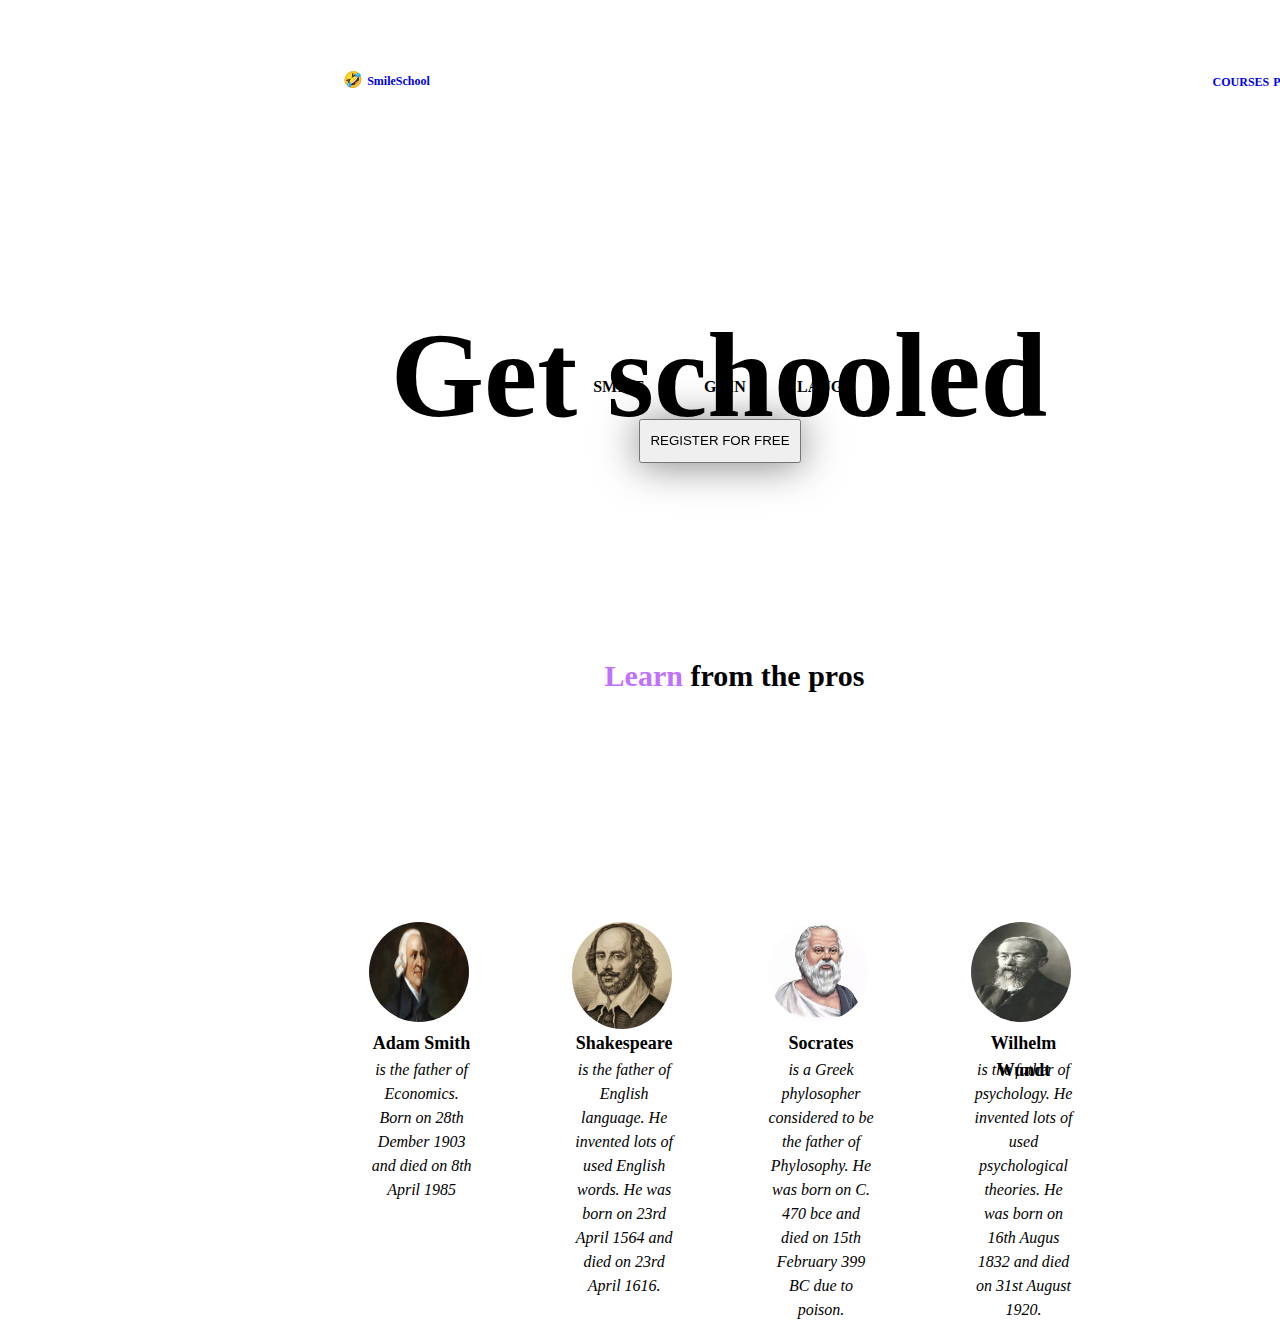
<file: css_advanced/index.html>
<!DOCTYPE html>
<html lan="en-US">
    <head>
        <meta charset="utf-8">
        <link rel="stylesheet" href="styles.css">
        <meta name="viewport" content="width=device-width" />
        <link rel="stylesheet" href="https://cdnjs.cloudflare.com/ajax/libs/font-awesome/4.7.0/css/font-awesome.min.css">
        <title>School Web</title>
    </head>
    <body>
    <header>
            <div class="smileschool">
                <span>&#129315;</span>
                <a href="Sugira Vincent.png">SmileSchool</a>
            </div>
            
            <div class="manu">
                <a href="#courses">COURSES</a>
                <a href="#prices">PRICES</a>
                <a href="login">LOGIN</a>
            </div>
            
    </header> 

    <main>
        <section>
            <div class="slogan">
                <h1>Get schooled</h1>
                <p id="smile">SMILE</p>
                <p id="grin">GRIN</p> 
                <p id="laugh">LAUGH</p>
                <button type="button">REGISTER FOR FREE</button>
            </div>

            <div>
                
                <h2 id="prh"><strong>Learn</strong> from the pros</h2>
                
                <div class="pros">
                    <div class="pro_1">
                        <img src="Adam smith.jpeg" alt="Father of Economics Adam Smith">
                        <h3>Adam Smith</h3> 
                        <p>is the father of Economics. Born on 28th Dember 1903 and died on 8th April 1985</p>
                    </div>
                    <div class="pro_2">
                        <img src="shakespeare.jpg" alt="Shakespeare, father of English">
                        <h3>Shakespeare</h3>
                        <p>is the father of English language. He invented lots of used English words. He was born on 23rd April 1564 and died on 23rd April 1616. </p>
                    </div>
                    
                    <div class="pro_3">
                        <img src="socrates-retrato-artistico.webp" alt="Socrates, father of Phylosophy">
                        <h3>Socrates</h3>
                        <p>is a Greek phylosopher considered to be the father of Phylosophy. He was born on C. 470 bce and died on 15th February 399 BC due to poison. </p>
                    </div>
                
                    <div class="pro_4">
                        <img src="Wilhelm-Wundt.jpg" alt="Wilhem Wundt, father of psychology">
                        <h3>Wilhelm Wundt</h3>
                        <p>is the father of psychology. He invented lots of used psychological theories. He was born on 16th Augus 1832 and died on 31st August 1920. </p>
                    </div>
                </div>
            </div>
        </section>
<!--
    <section>
            <div>
                <img src="Sugira Vincent.png">
            </div>

            <div>
                <blockquote>This ia a Rwandan author and writer and he is a friend of Beline.</blockquote>
                <p>Sugira Vincent</p>
                <p>Poet and Writer</p>
            </div>

        </section>

        <section class="videos">
        <h1>Most popular tutorials</h1>  
        <div class="container">
            <div>
                <img src="Meghan Markle.jpg">
                <h2>Meghan Markle</h2>
                <p> An American actor and British Princess for Prince Harry</p>

                <div>
                    <img src="Sugira Vincent.png">
                    <h3>Sugira Vincent</h3>
                </div>
                <div>
                    <span class="fa fa-star checked"></span>
                    <span class="fa fa-star checked"></span>
                    <span class="fa fa-star checked"></span>
                    <span class="fa fa-star checked"></span>
                    <span class="fa fa-star"></span>
                    <p>8 min</p> 
                </div>
                </div>

                <div>
                    <img src="Kylie Jenner.jpeg">
                    <h2>Kylie Jenner</h2>
                    <p> An American fashion model and Tv personality</p>
                    <div>
                        <img src="Sugira Vincent.png" alt="author">
                        <h3>Sugira Vincent</h3>
                    </div>
                    <div>
                        <span class="fa fa-star checked"></span>
                        <span class="fa fa-star checked"></span>
                        <span class="fa fa-star checked"></span>
                        <span class="fa fa-star checked"></span>
                        <span class="fa fa-star"></span>
                        <p>8 min</p> 
                    </div>
                </div>

                <div>
                    <img src="chris jenner.jpg">
                    <h2>Crhis Jenner</h2>
                    <p> An American fashion model, mother of Kardashians and Tv personality</p>

                    <div>
                        <img src="Sugira Vincent.png" alt="author">
                        <h3>Sugira Vincent</h3>
                    </div>
                    <div>
                        <span class="fa fa-star checked"></span>
                        <span class="fa fa-star checked"></span>
                        <span class="fa fa-star checked"></span>
                        <span class="fa fa-star checked"></span>
                        <span class="fa fa-star"></span>
                        <p>8 min</p> 
                    </div>   
                </div>

                <div>
                    <img src="kim kardashian.jpg">
                    <h2>Kim Kardashian</h2>
                    <p> An American fashion model and Tv personality</p>

                    <div>
                        <img src="Sugira Vincent.png" alt="author">
                        <h3>Sugira Vincent</h3>
                    </div>

                    <div>
                        <span class="fa fa-star checked"></span>
                        <span class="fa fa-star checked"></span>
                        <span class="fa fa-star checked"></span>
                        <span class="fa fa-star checked"></span>
                        <span class="fa fa-star"></span>
                        <p>8 min</p>
                    </div>
                </div>
            </div>
        </div>
        </section>

        <section>
            <h1>Free membership</h1>
            <div>
                <div>
                    <img src="Viola Davis.webp" alt="Member">
                    <h2>Viola Davis</h2>
                    <p>The Woman King Actress. The first black to win Emmy Awards.</p>
                </div>

                <div>
                    <img src="Dwayne Johnson.jpg" alt="Member">
                    <h2>Dwayne Johnson</h2>
                    <p>An American prominent actor.</p>
                </div>

                <div>
                    <img src="Kevin Hart.jpg" alt="Member">
                    <h2>Kevin Hart</h2>
                    <p>A Black American prominent actor.</p>
                </div>

                <div>
                    <img src="Tom Cruise.webp" alt="Member">
                    <h2>Tom Cruise</h2>
                    <p>A  American prominent actor.</p>
                </div>

                <button type="button">REGISTER FOR FREE</button>

            </div>
        </section>

        <section>
            <h1>F.A.Q</h1>
            <div>
                <div>
                    <div>
                        <h2>How does this work?</h2>
                        <p>Register for free and get new materials for artists.</p>
                    </div>

                    <div>
                        <h2>How does this work?</h2>
                        <p>Register for free and get new materials for artists.</p>
                    </div>
                    </div>

                    <div>
                        <div>
                            <h2>Who should I reach to?</h2>
                            <p>Find Vincent</p>
                        </div>

                        <div>
                            <h2>Who should I reach to?</h2>
                            <p>Find Vincent</p>
                        </div>
                    </div>
                </div>
        
        </section>
    </main>

    <footer>
        <div>
            <div>
                <img src="Sugira Vincent.png" alt="log">
                <div>
                    <a><img href="Sugira Vincent.png"><span>&#129315;</span>SmileSchool</a>

                </div>
            </div>
            <p><span>&#169;</span>SmileSchoo 2020</p>
        </div>
    </footer>
    </body>
</html>
-->
</file>
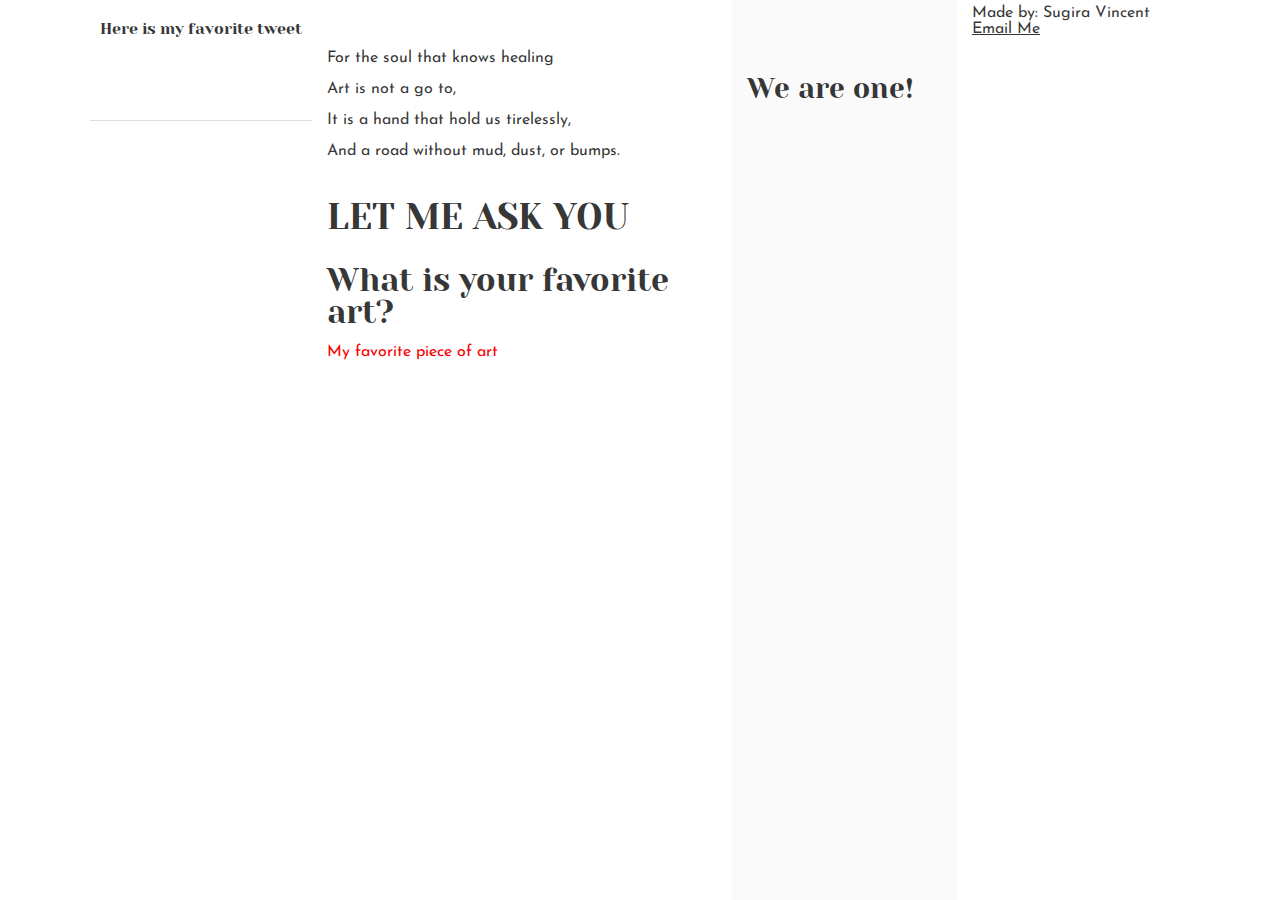
<file: css_basic/index.html>
<!DOCTYPE html>
<html lang="en-US">
<head>
    <link href="base.css" rel="stylesheet">
    <link href="styles.css" rel="stylesheet">
    <meta charset="utf-8"/>
    <title>POETHERAPY</title>
</head>
<body class="works_on_smartphone">
    <header>
        <ul>
            <li><a href="tweets.html" style="text-decoration: none;">Here is my favorite tweet</a></li>
        </ul>
    </header>

    <main>
    <article>
    
            <p>For the soul that knows healing</p>
            <p>Art is not a go to,</p>
            <p>It is a hand that hold us tirelessly,</p>
            <p>And a road without mud, dust, or bumps.</p>
            <h1>LET ME ASK YOU</h1>
            <h2>What is your favorite art?</h2>
            <p>
                <a href="https://www.instagram.com/p/CiVt4UJLMEx/?igshid=YzA2ZDJiZGQ=" style="text-decoration: none;">My favorite piece of art</a>
            </p>
    </article>


    <aside>
        <h3>We are one!</h3>
    </aside>

</main>

    <footer>
        <p>Made by: Sugira Vincent<br>
            <a href="mailto:v.sugira@alustudent.com?subject=Poetry%20Inquiry&body=How%20To%20write">Email Me</a>
      </footer>

</body>
</html>
</file>
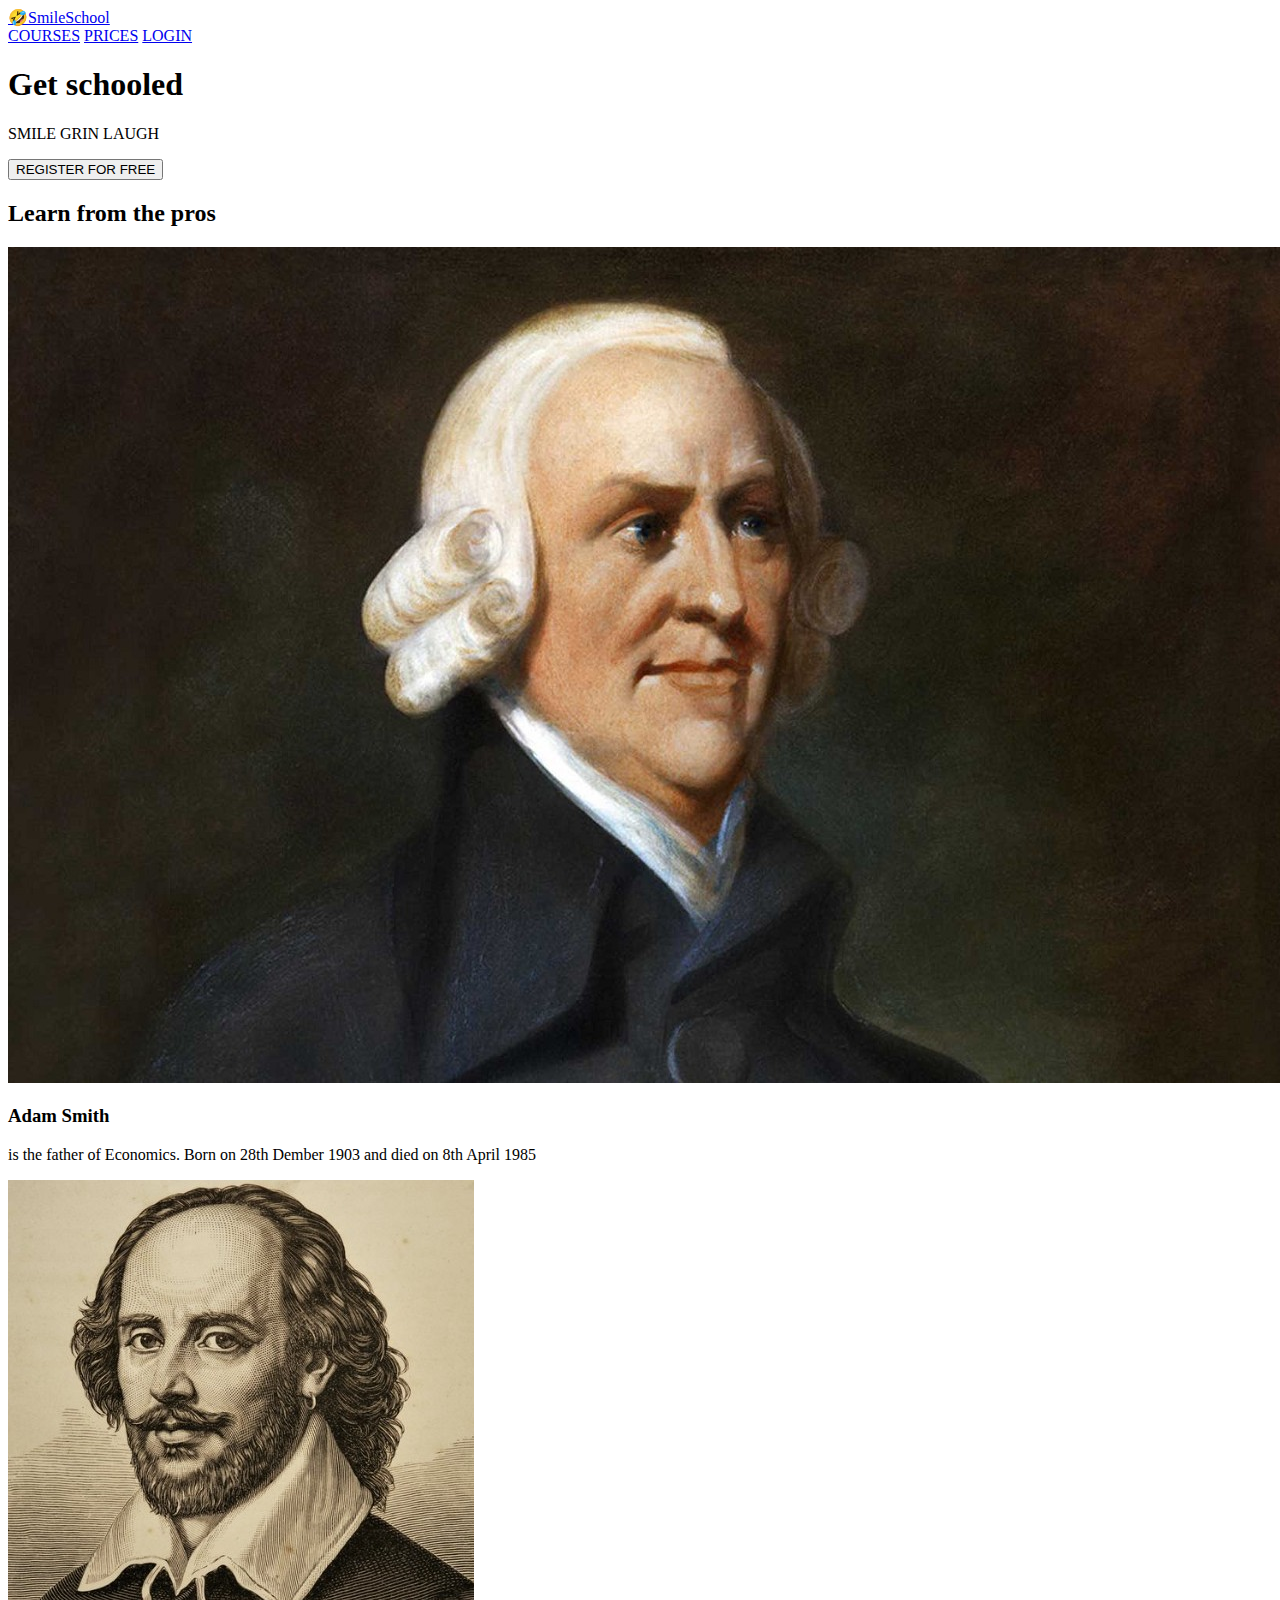
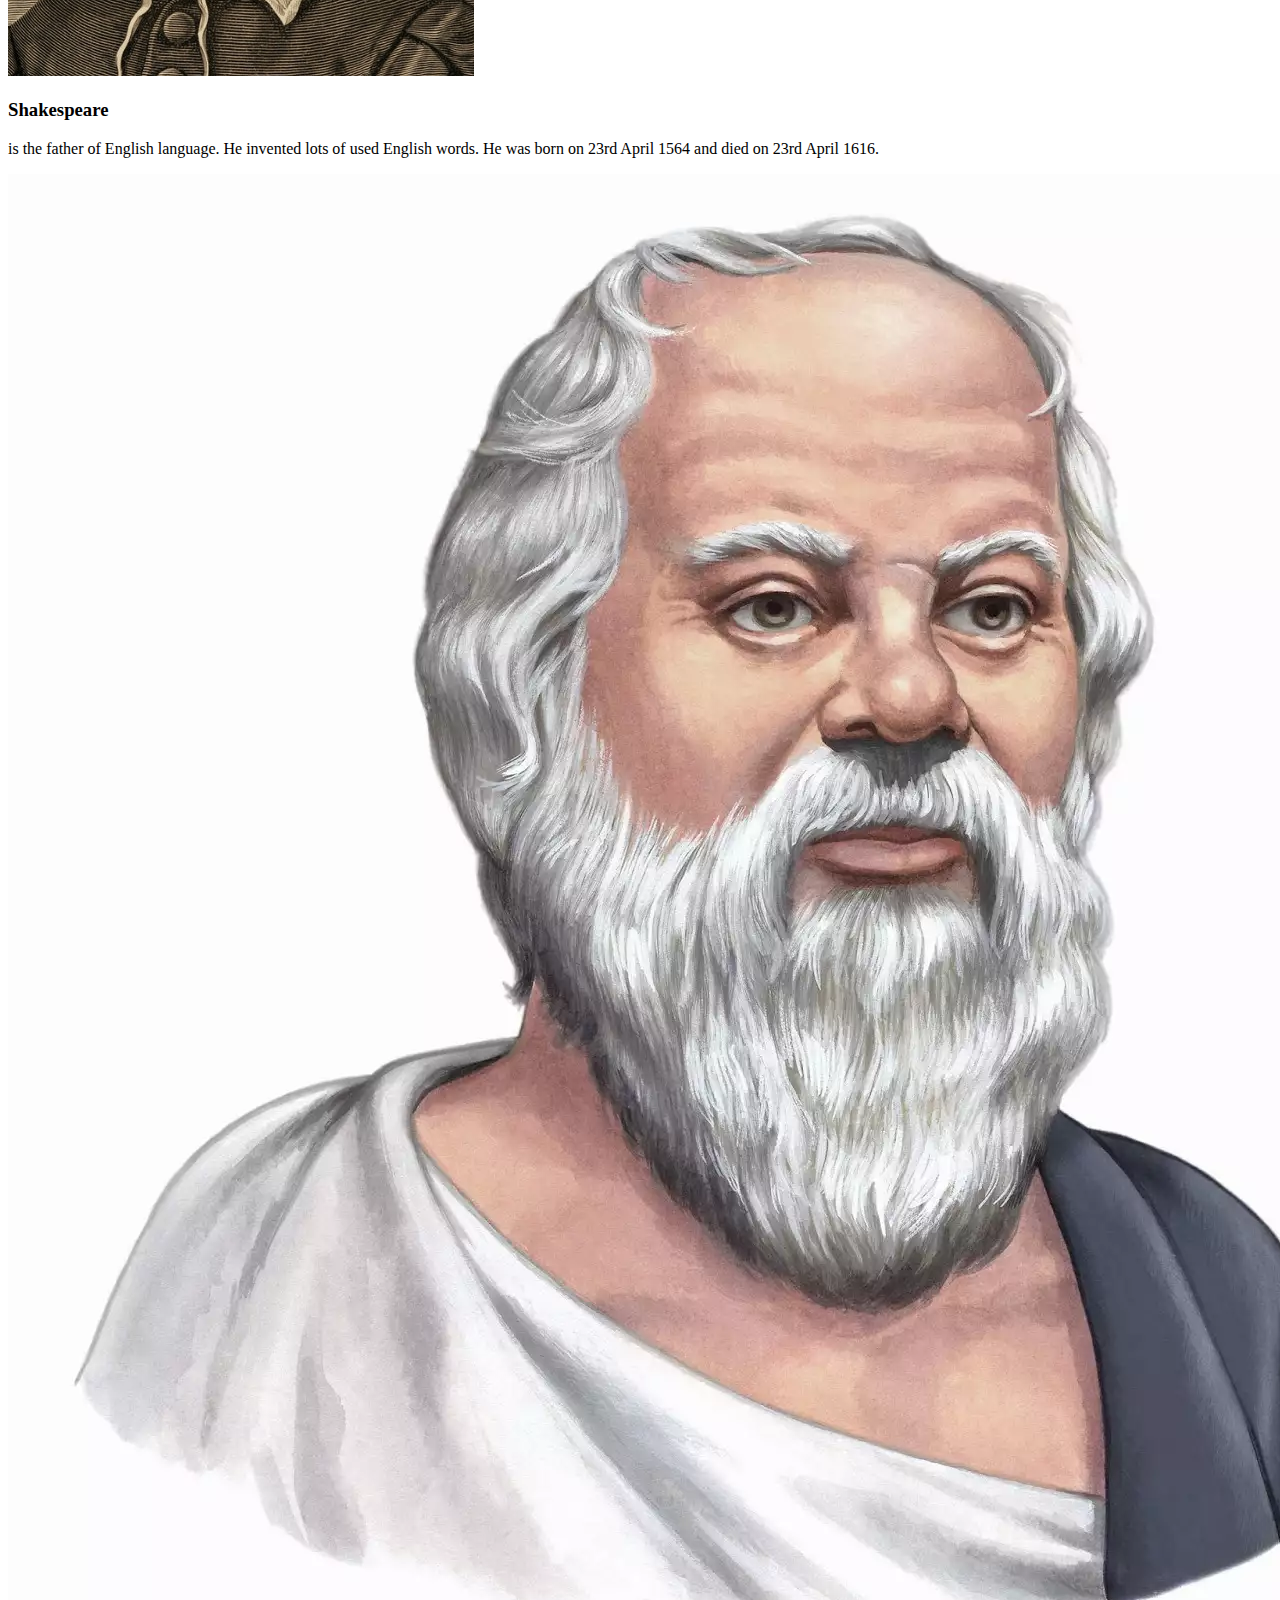
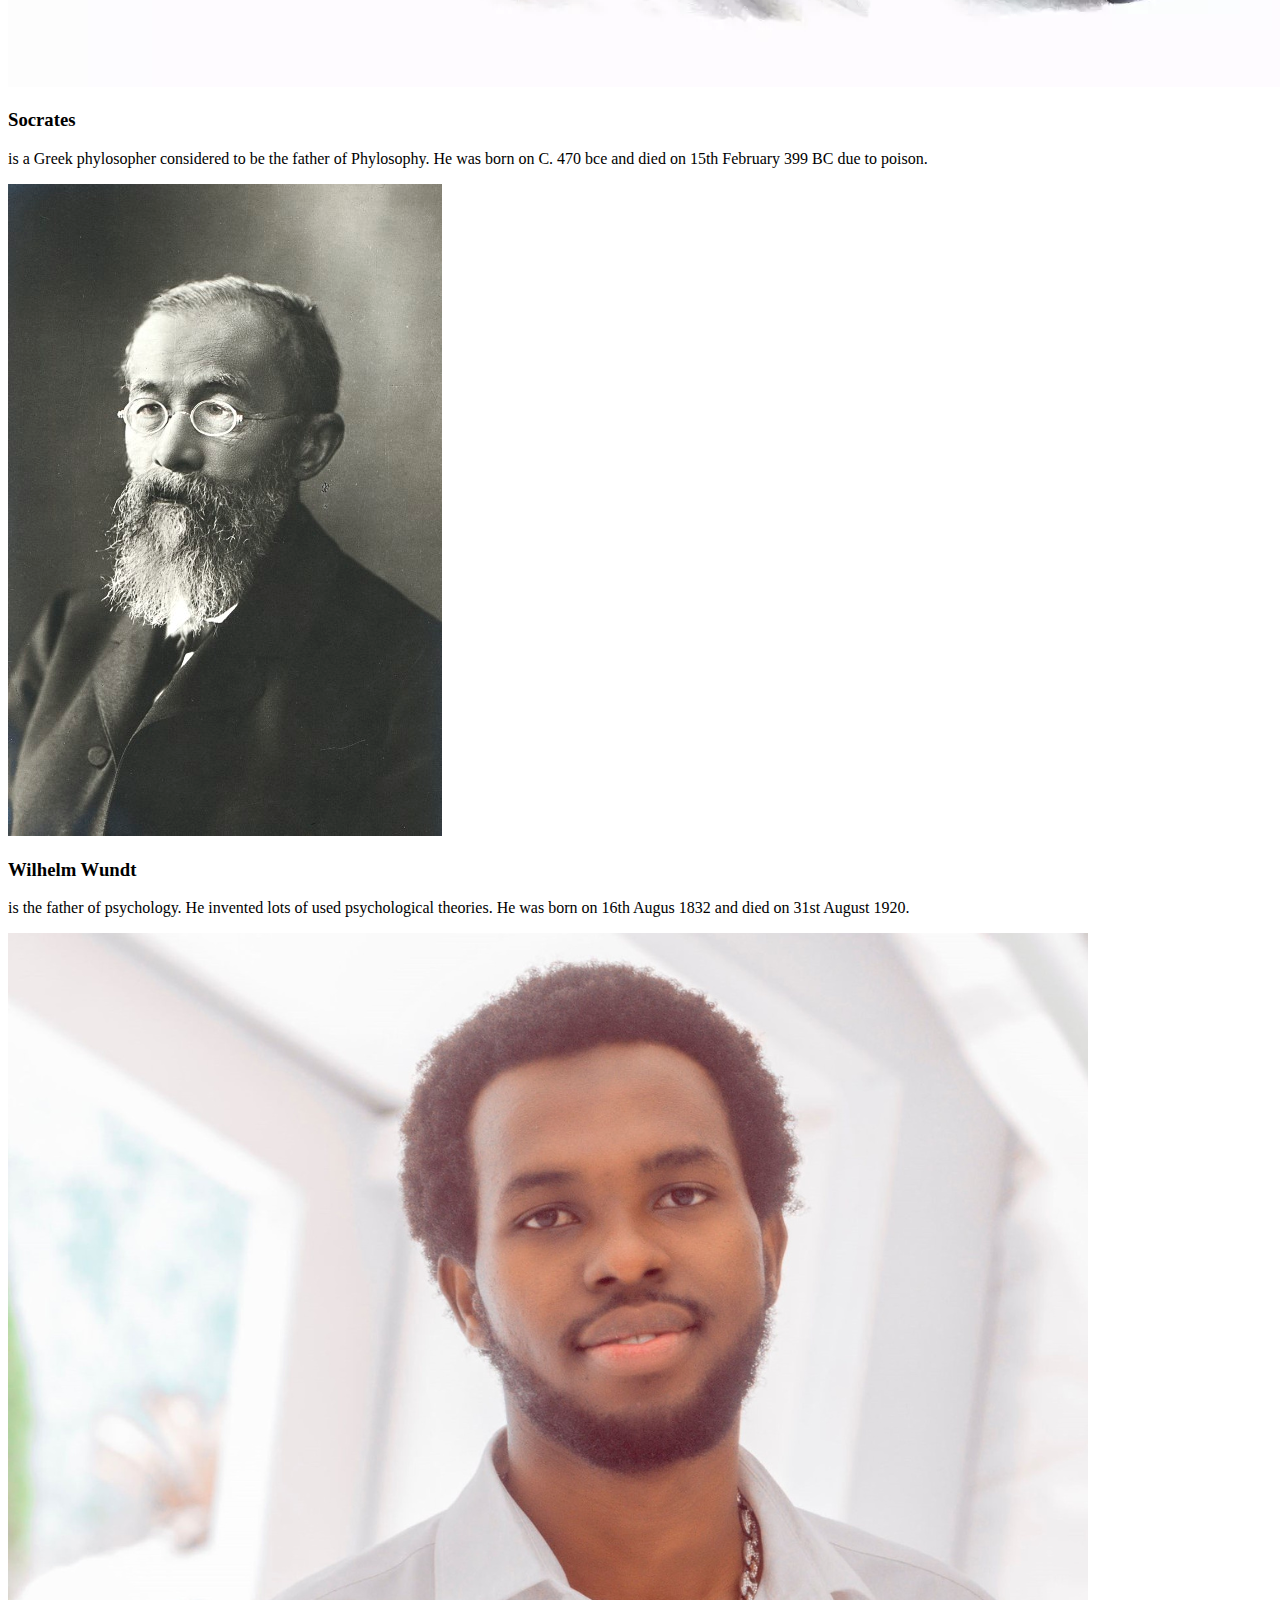
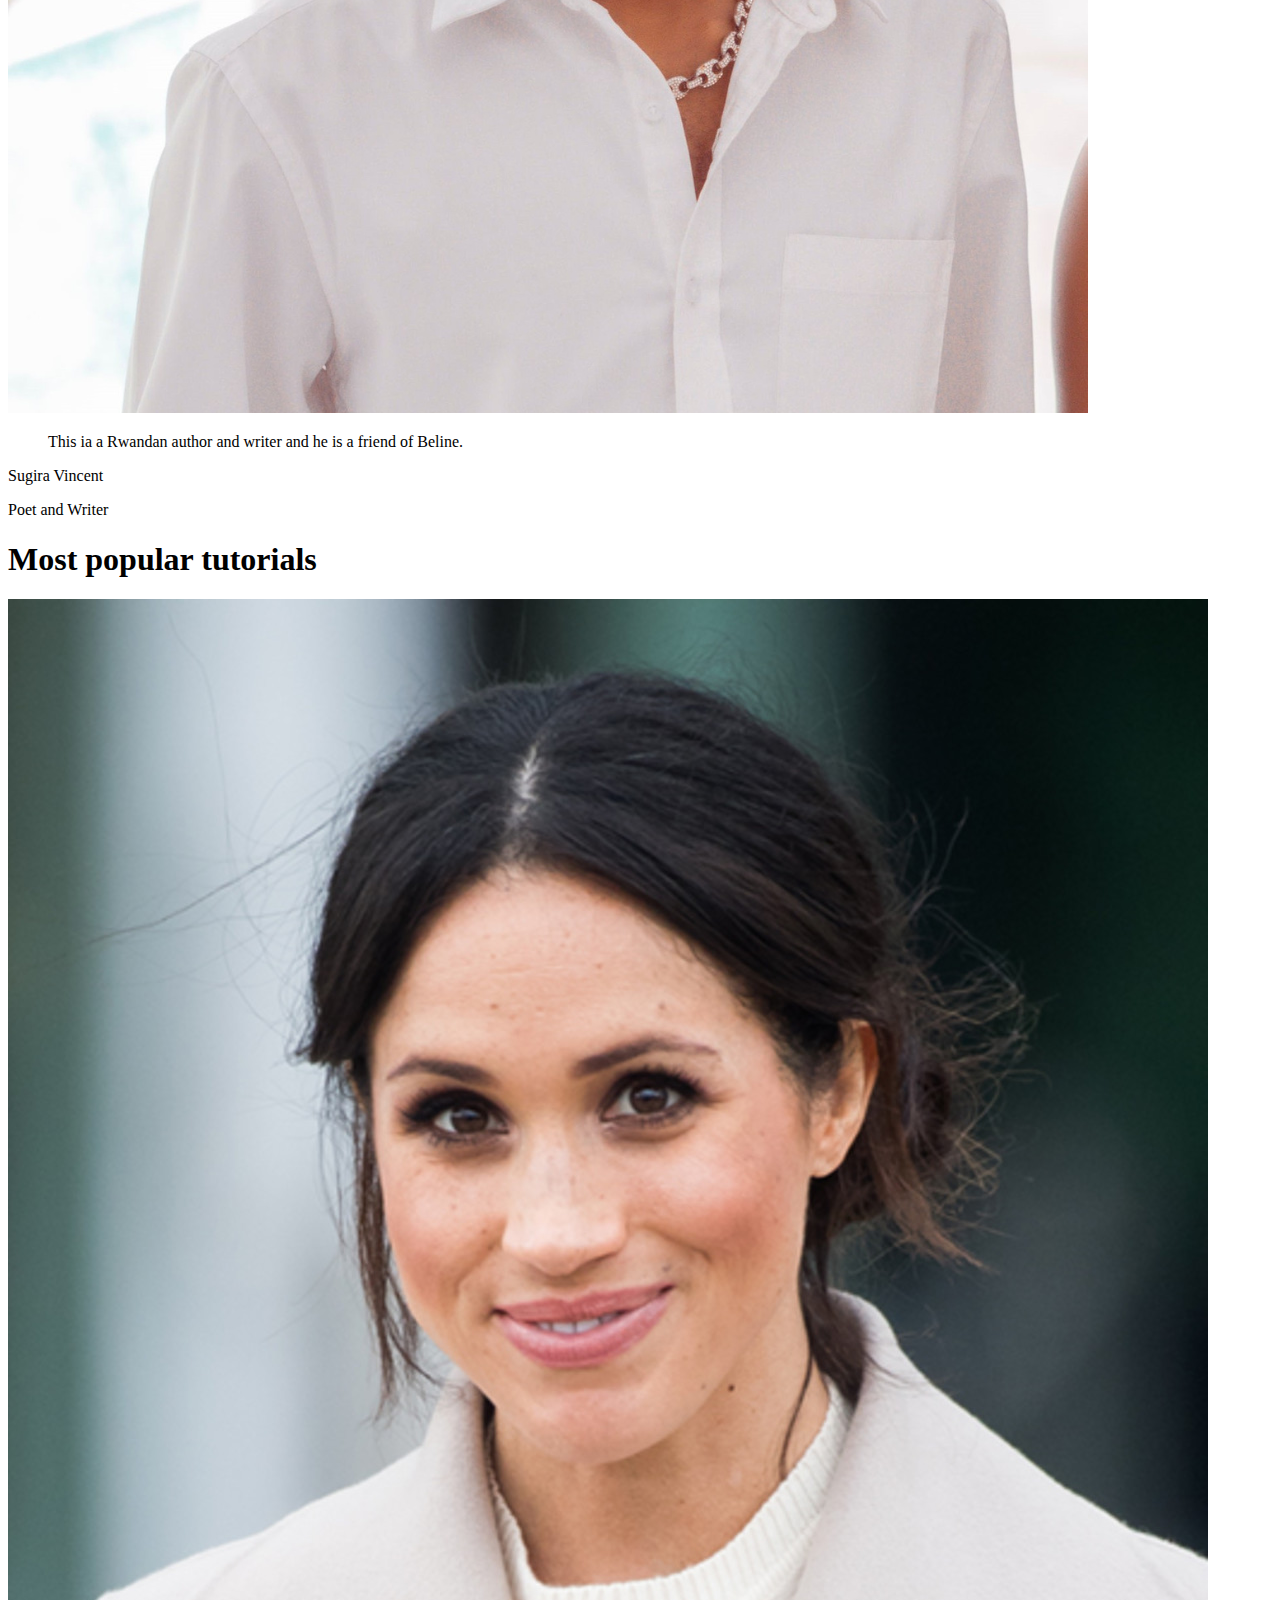
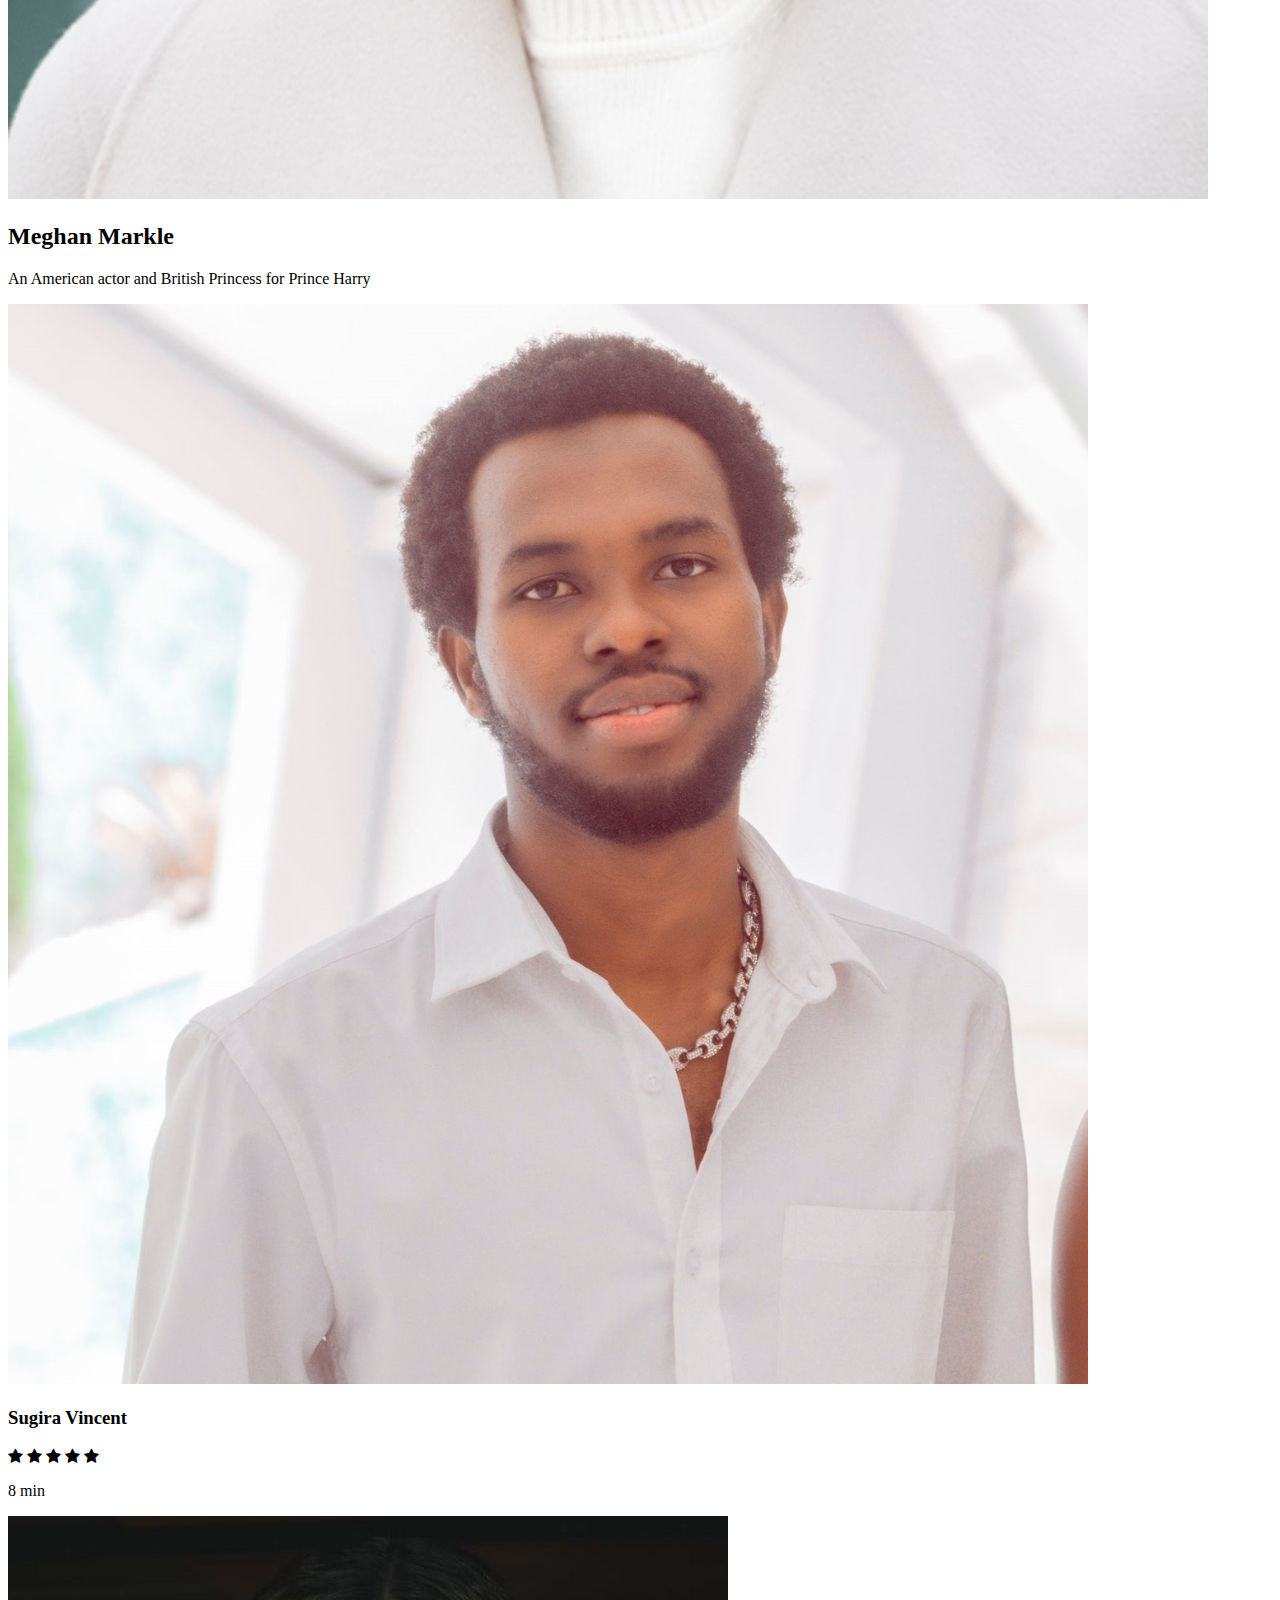
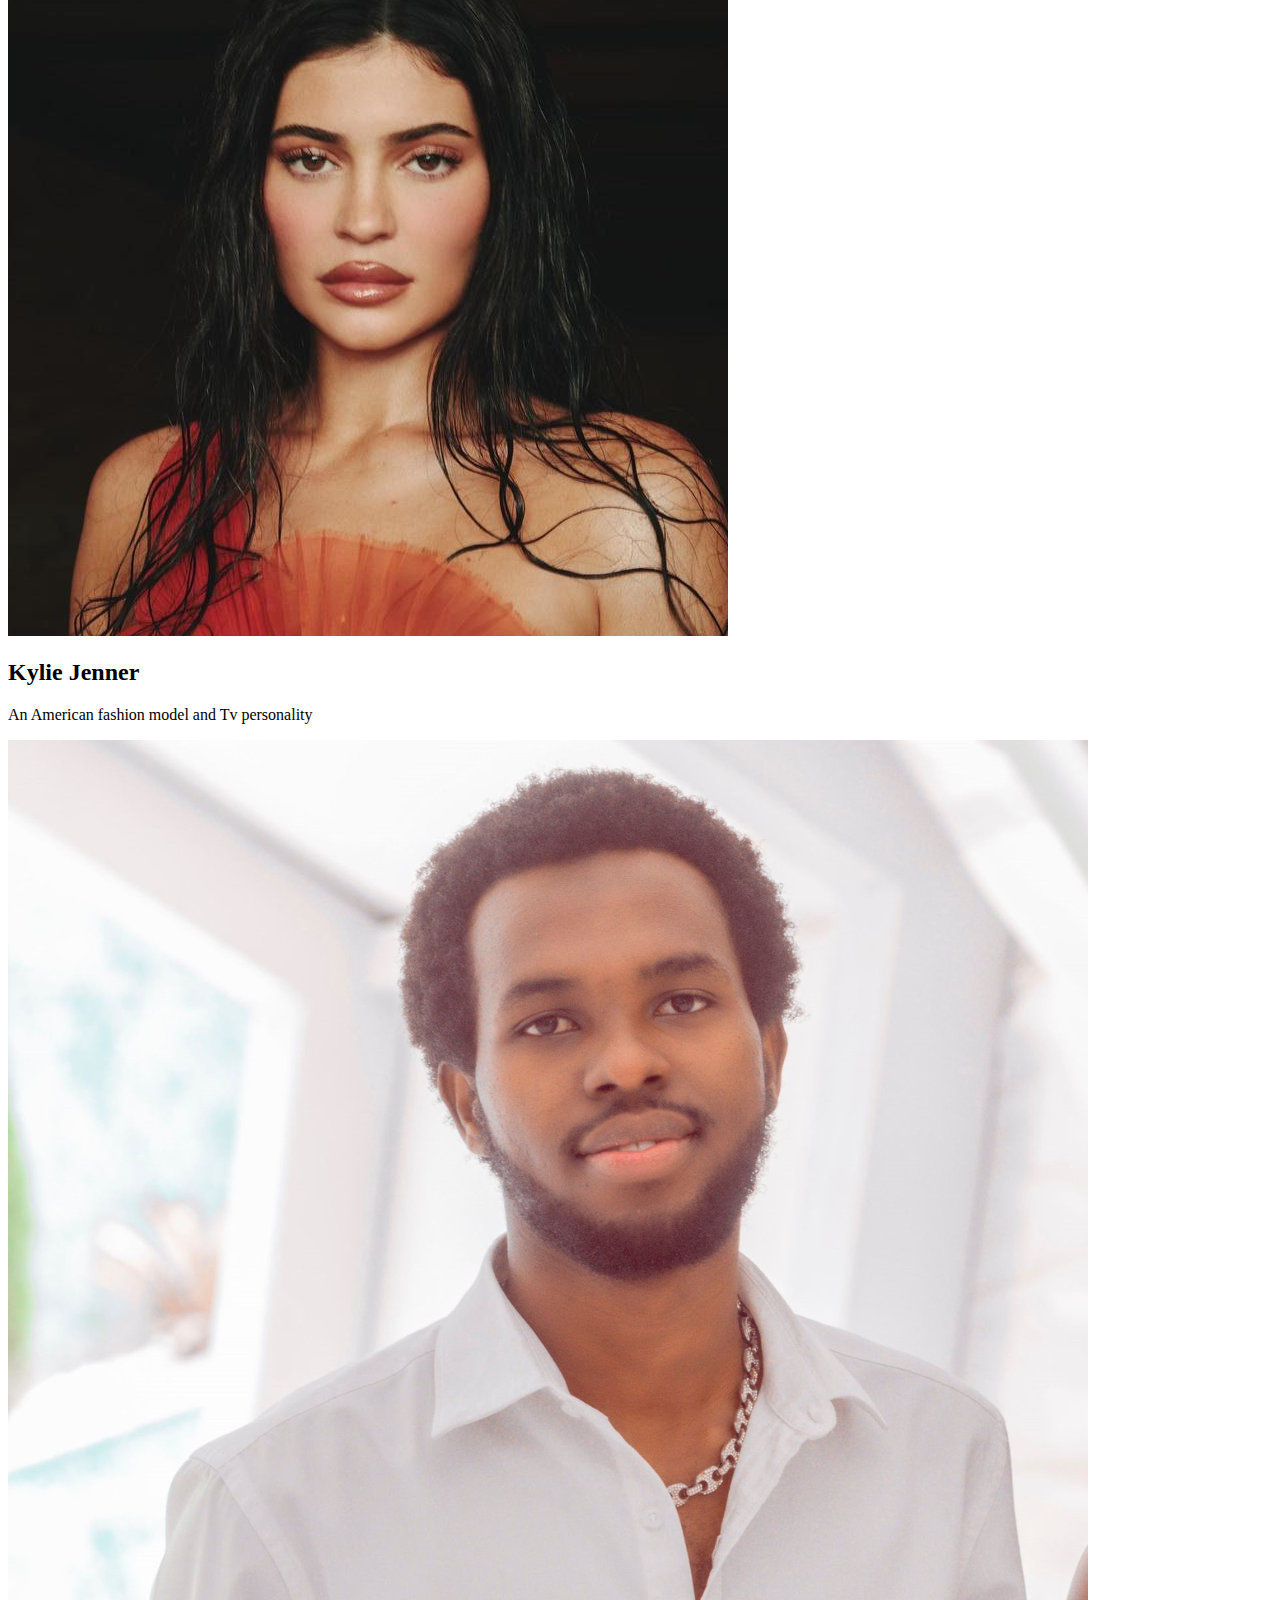
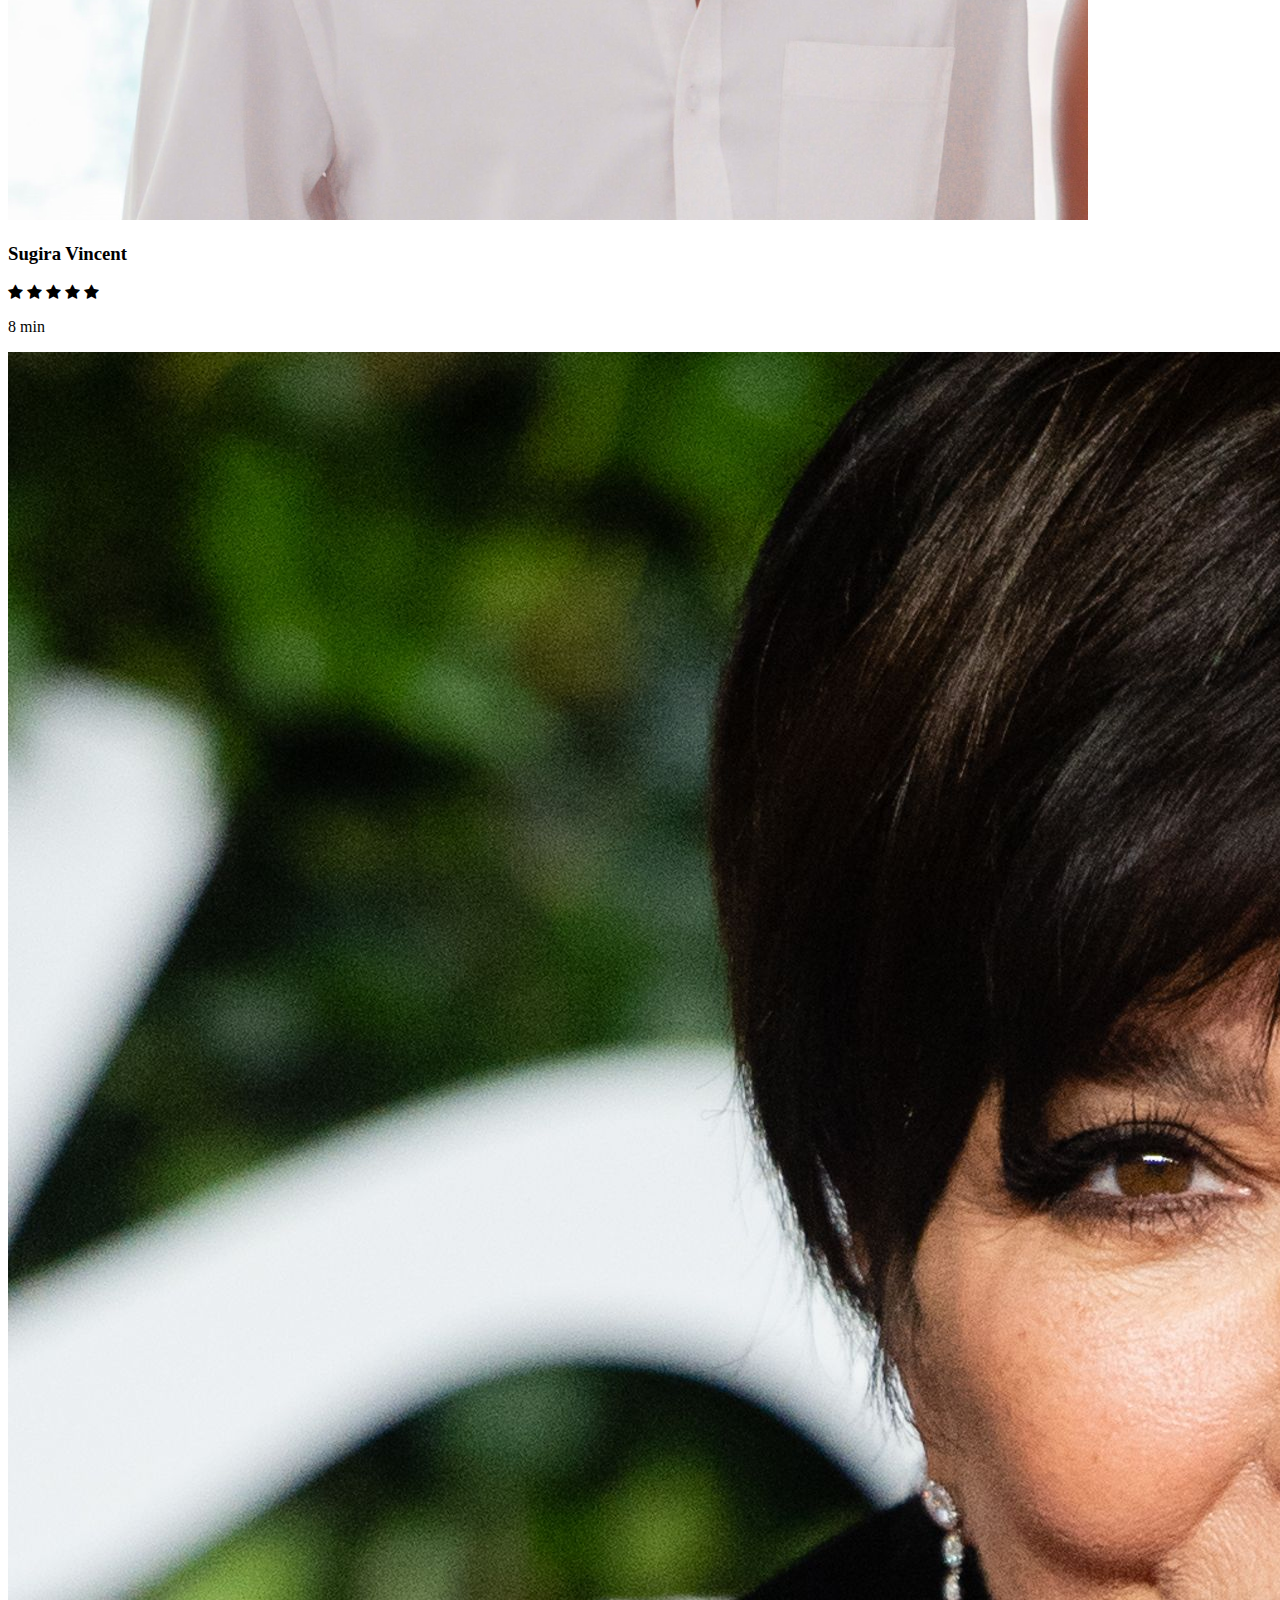
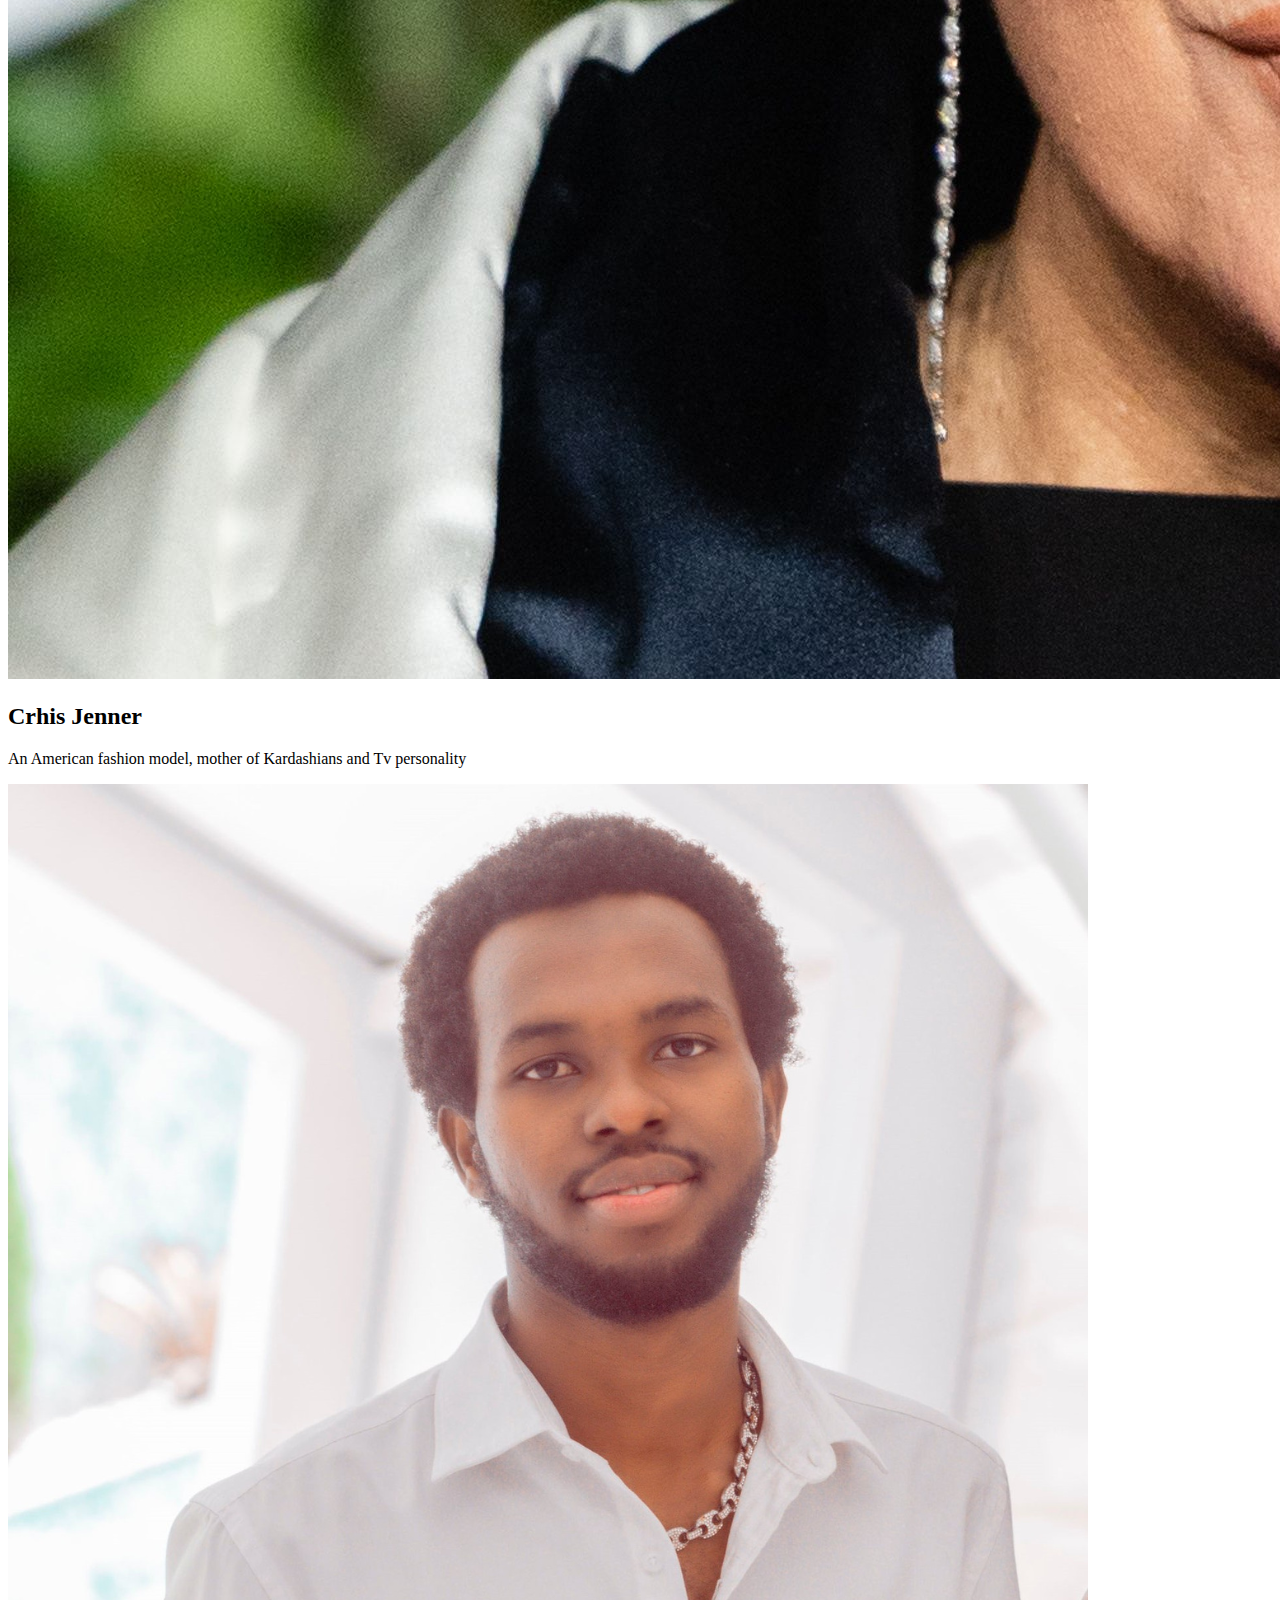
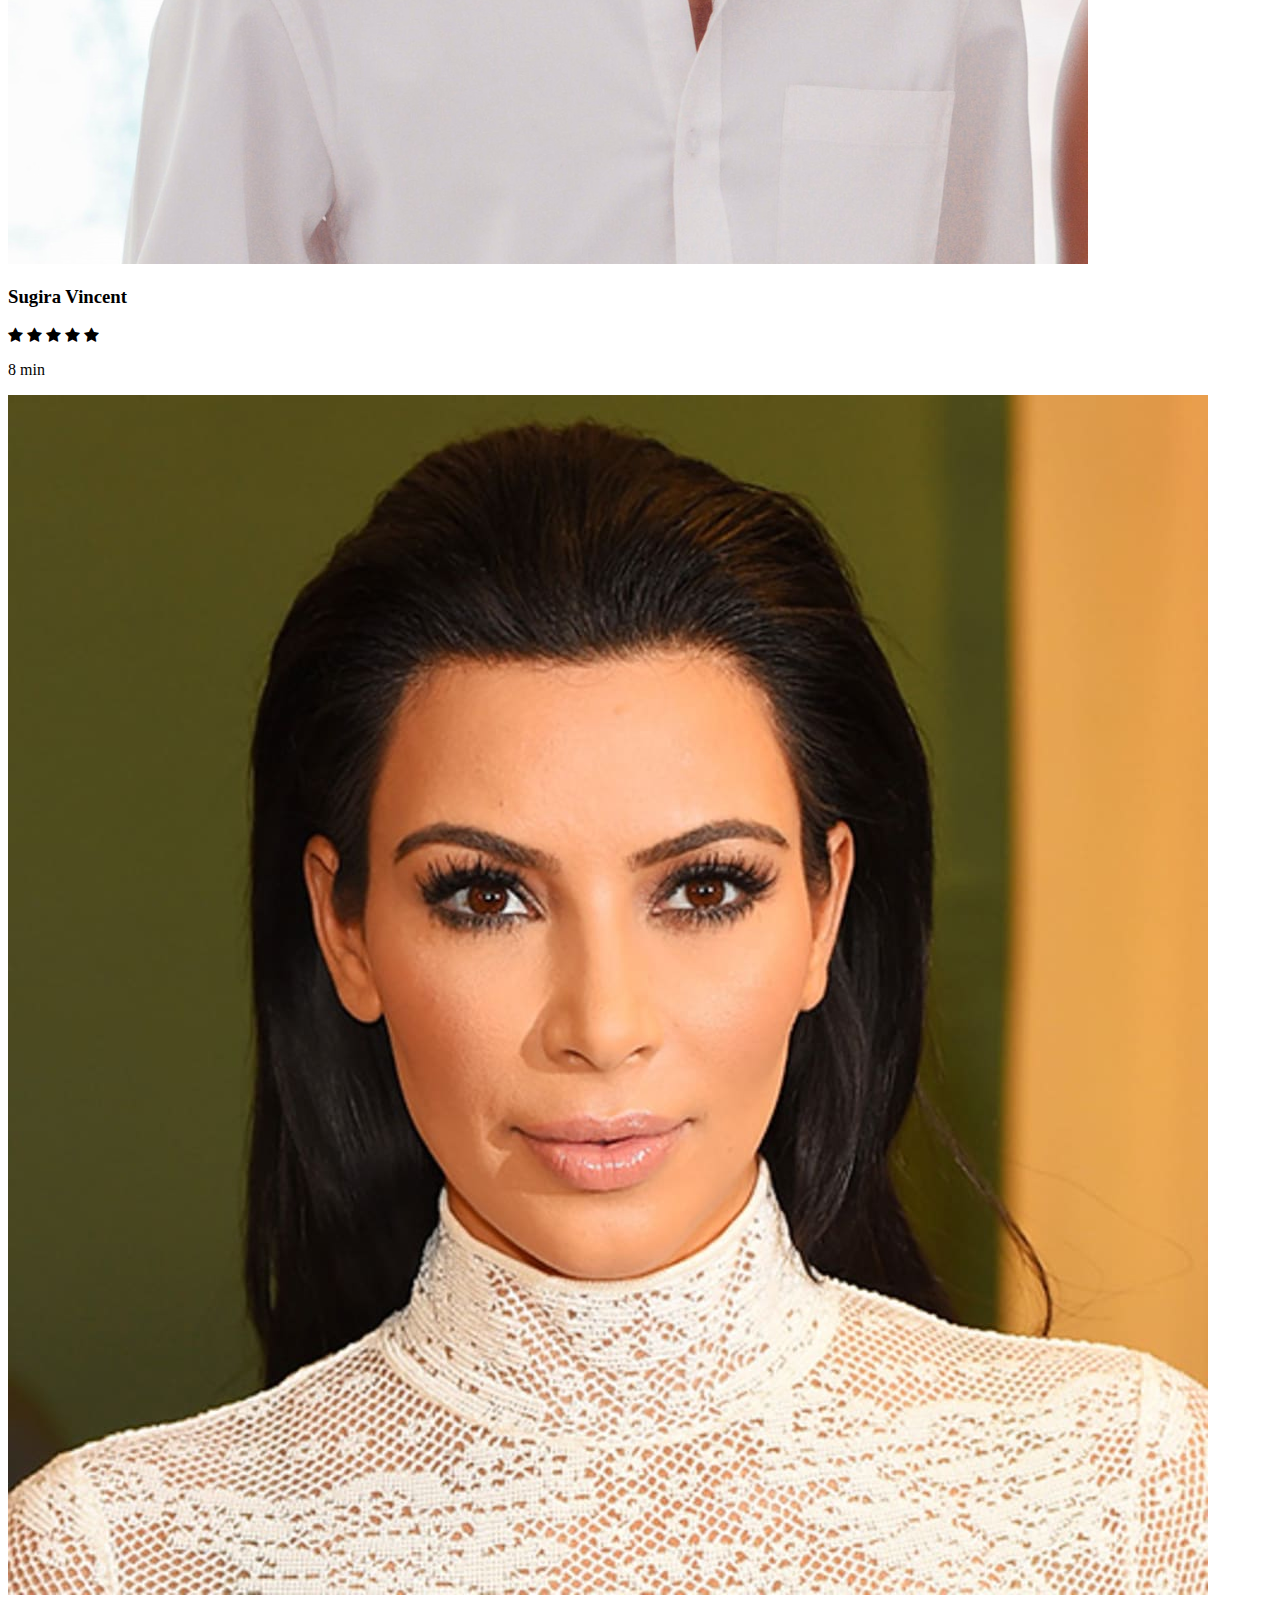
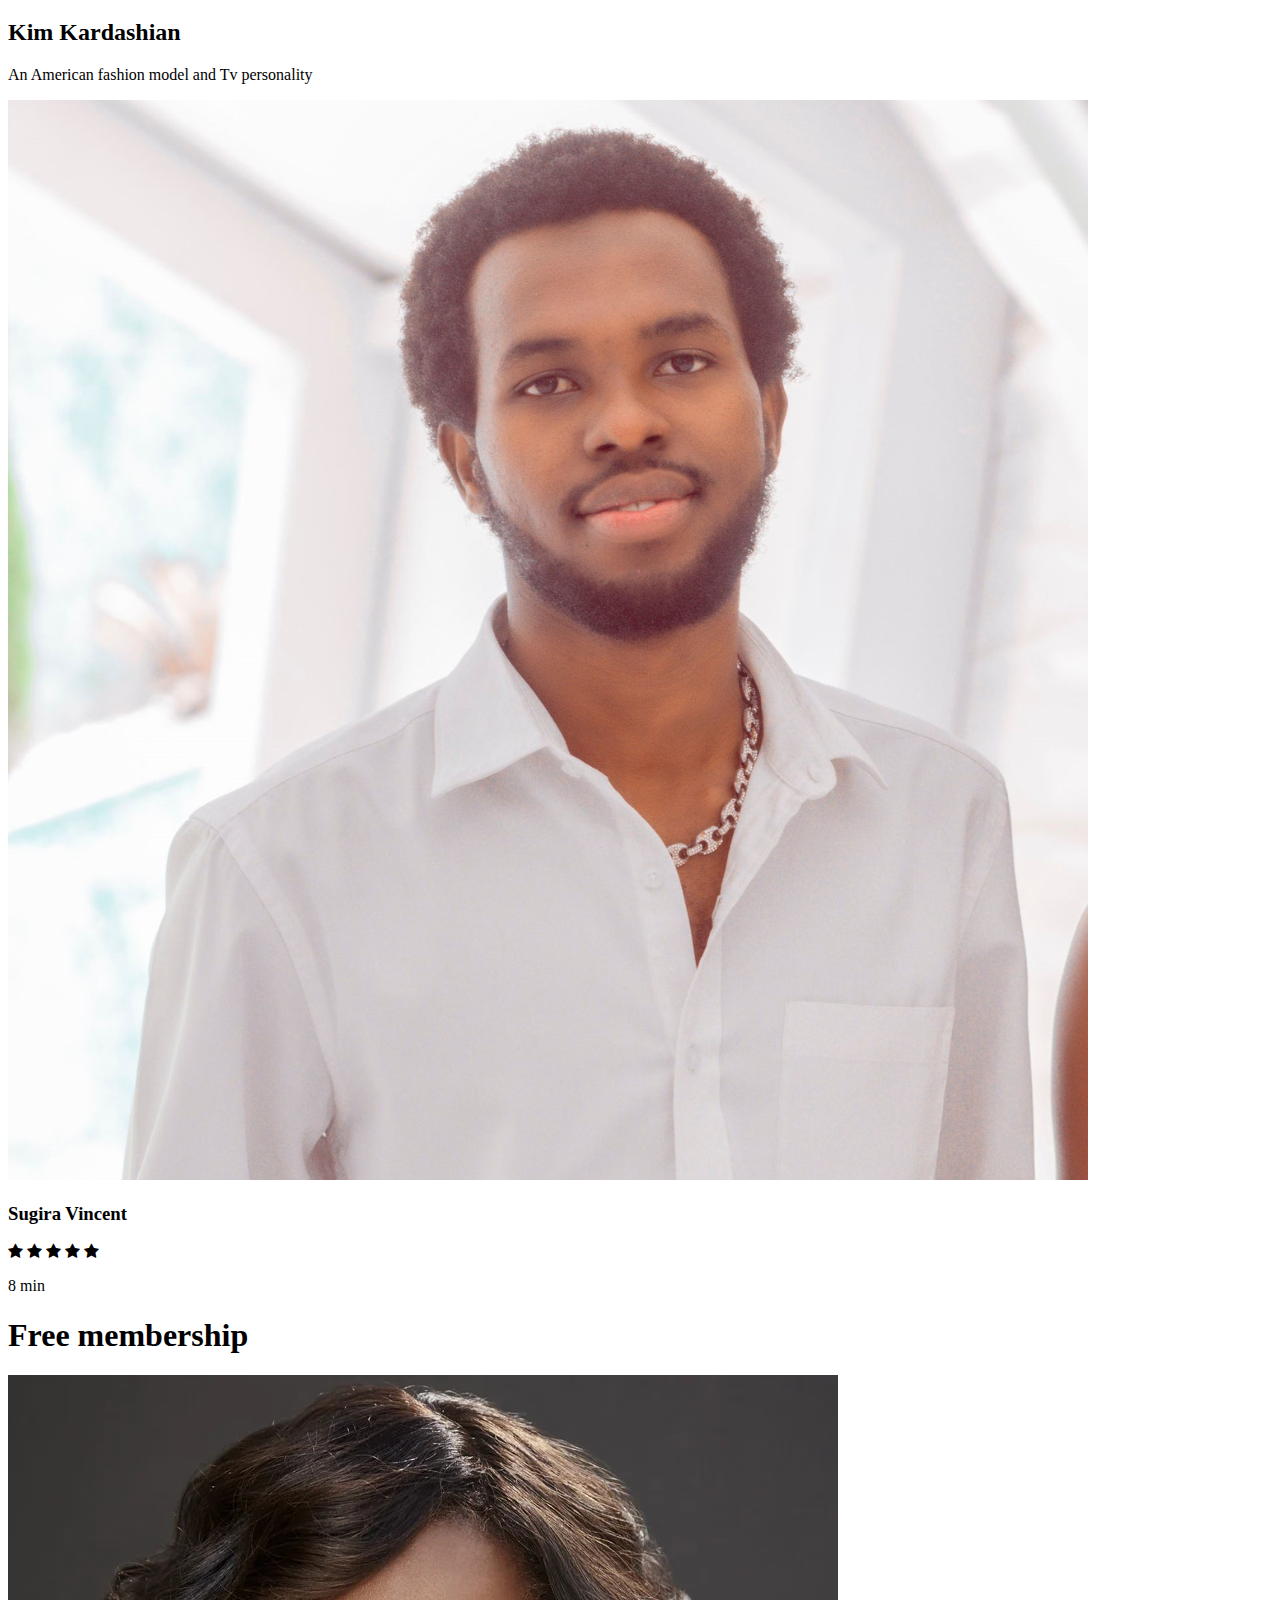
<file: html_advanced/index.html>
<!DOCTYPE html>
<html lan="en-US">
    <head>
        <meta charset="utf-8">
        <meta name="viewport" content="width=device-width" />
        <link rel="stylesheet" href="https://cdnjs.cloudflare.com/ajax/libs/font-awesome/4.7.0/css/font-awesome.min.css">
        <title>School Web</title>
    </head>
    <body>
    <header>
            <div>
                <a href="Sugira Vincent.png"><span>&#129315;</span>SmileSchool</a>
            
            
            <div>
                <a href="#courses">COURSES</a>
                <a href="#prices">PRICES</a>
                <a href="login">LOGIN</a>
            </div>
            </div>
    </header> 

    <main>
        <section>
            <div>
                <h1>Get schooled</h1>
                <p>SMILE GRIN LAUGH</p>
                <button type="button">REGISTER FOR FREE</button>
            </div>

            <div>
                <h2>Learn from the pros</h2>
                <div>
                    <div>
                        <img src="Adam smith.jpeg" alt="Father of Economics Adam Smith">
                        <h3>Adam Smith</h3> 
                        <p>is the father of Economics. Born on 28th Dember 1903 and died on 8th April 1985</p>
                    </div>
                    <div>
                        <img src="shakespeare.jpg" alt="Shakespeare, father of English">
                        <h3>Shakespeare</h3>
                        <p>is the father of English language. He invented lots of used English words. He was born on 23rd April 1564 and died on 23rd April 1616. </p>
                    </div>
                    
                    <div>
                        <img src="socrates-retrato-artistico.webp" alt="Socrates, father of Phylosophy">
                        <h3>Socrates</h3>
                        <p>is a Greek phylosopher considered to be the father of Phylosophy. He was born on C. 470 bce and died on 15th February 399 BC due to poison. </p>
                    </div>
                
                    <div>
                        <img src="Wilhelm-Wundt.jpg" alt="Wilhem Wundt, father of psychology">
                        <h3>Wilhelm Wundt</h3>
                        <p>is the father of psychology. He invented lots of used psychological theories. He was born on 16th Augus 1832 and died on 31st August 1920. </p>
                    </div>
                </div>
            </div>
        </section>

        <section>
            <div>
                <img src="Sugira Vincent.png">
            </div>

            <div>
                <blockquote>This ia a Rwandan author and writer and he is a friend of Beline.</blockquote>
                <p>Sugira Vincent</p>
                <p>Poet and Writer</p>
            </div>

        </section>

        <section class="videos">
        <h1>Most popular tutorials</h1>  
        <div class="container">
            <div>
                <img src="Meghan Markle.jpg">
                <h2>Meghan Markle</h2>
                <p> An American actor and British Princess for Prince Harry</p>

                <div>
                    <img src="Sugira Vincent.png">
                    <h3>Sugira Vincent</h3>
                </div>
                <div>
                    <span class="fa fa-star checked"></span>
                    <span class="fa fa-star checked"></span>
                    <span class="fa fa-star checked"></span>
                    <span class="fa fa-star checked"></span>
                    <span class="fa fa-star"></span>
                    <p>8 min</p> 
                </div>
                </div>

                <div>
                    <img src="Kylie Jenner.jpeg">
                    <h2>Kylie Jenner</h2>
                    <p> An American fashion model and Tv personality</p>
                    <div>
                        <img src="Sugira Vincent.png" alt="author">
                        <h3>Sugira Vincent</h3>
                    </div>
                    <div>
                        <span class="fa fa-star checked"></span>
                        <span class="fa fa-star checked"></span>
                        <span class="fa fa-star checked"></span>
                        <span class="fa fa-star checked"></span>
                        <span class="fa fa-star"></span>
                        <p>8 min</p> 
                    </div>
                </div>

                <div>
                    <img src="chris jenner.jpg">
                    <h2>Crhis Jenner</h2>
                    <p> An American fashion model, mother of Kardashians and Tv personality</p>

                    <div>
                        <img src="Sugira Vincent.png" alt="author">
                        <h3>Sugira Vincent</h3>
                    </div>
                    <div>
                        <span class="fa fa-star checked"></span>
                        <span class="fa fa-star checked"></span>
                        <span class="fa fa-star checked"></span>
                        <span class="fa fa-star checked"></span>
                        <span class="fa fa-star"></span>
                        <p>8 min</p> 
                    </div>   
                </div>

                <div>
                    <img src="kim kardashian.jpg">
                    <h2>Kim Kardashian</h2>
                    <p> An American fashion model and Tv personality</p>

                    <div>
                        <img src="Sugira Vincent.png" alt="author">
                        <h3>Sugira Vincent</h3>
                    </div>

                    <div>
                        <span class="fa fa-star checked"></span>
                        <span class="fa fa-star checked"></span>
                        <span class="fa fa-star checked"></span>
                        <span class="fa fa-star checked"></span>
                        <span class="fa fa-star"></span>
                        <p>8 min</p>
                    </div>
                </div>
            </div>
        </div>
        </section>

        <section>
            <h1>Free membership</h1>
            <div>
                <div>
                    <img src="Viola Davis.webp" alt="Member">
                    <h2>Viola Davis</h2>
                    <p>The Woman King Actress. The first black to win Emmy Awards.</p>
                </div>

                <div>
                    <img src="Dwayne Johnson.jpg" alt="Member">
                    <h2>Dwayne Johnson</h2>
                    <p>An American prominent actor.</p>
                </div>

                <div>
                    <img src="Kevin Hart.jpg" alt="Member">
                    <h2>Kevin Hart</h2>
                    <p>A Black American prominent actor.</p>
                </div>

                <div>
                    <img src="Tom Cruise.webp" alt="Member">
                    <h2>Tom Cruise</h2>
                    <p>A  American prominent actor.</p>
                </div>

                <button type="button">REGISTER FOR FREE</button>

            </div>
        </section>

        <section>
            <h1>F.A.Q</h1>
            <div>
                <div>
                    <div>
                        <h2>How does this work?</h2>
                        <p>Register for free and get new materials for artists.</p>
                    </div>

                    <div>
                        <h2>How does this work?</h2>
                        <p>Register for free and get new materials for artists.</p>
                    </div>
                    </div>

                    <div>
                        <div>
                            <h2>Who should I reach to?</h2>
                            <p>Find Vincent</p>
                        </div>

                        <div>
                            <h2>Who should I reach to?</h2>
                            <p>Find Vincent</p>
                        </div>
                    </div>
                </div>
        
        </section>
    </main>

    <footer>
        <div>
            <div>
                <img src="Sugira Vincent.png" alt="log">
                <div>
                    <a><img href="Sugira Vincent.png"><span>&#129315;</span>SmileSchool</a>

                </div>
            </div>
            <p><span>&#169;</span>SmileSchoo 2020</p>
        </div>
    </footer>
    </body>
</html>
</file>
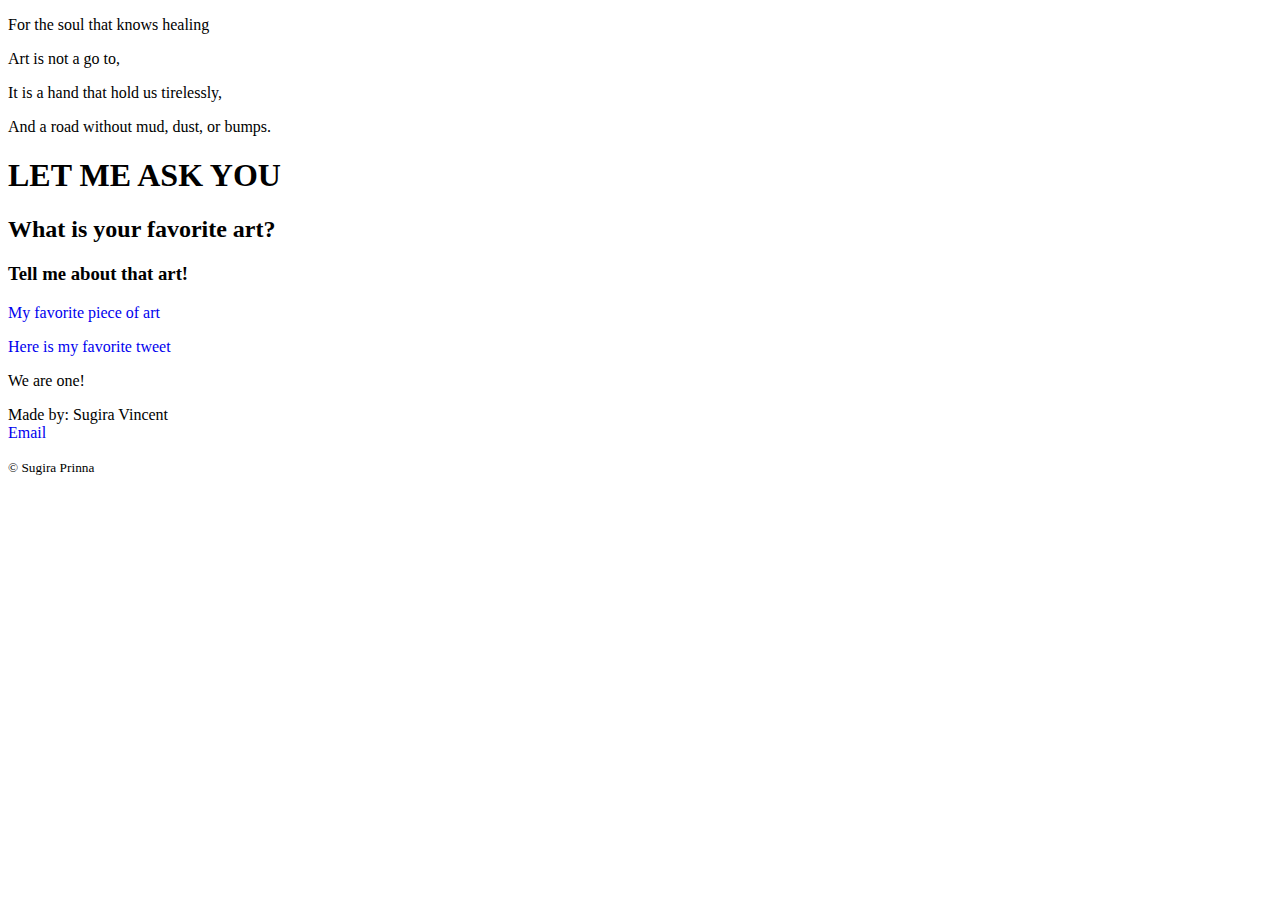
<file: html_basic/index.html>
<!DOCTYPE html>
<html lang="en-US">
<head>
    <meta charset="utf-8"/>
    <title>POETHERAPY</title>
</head>
<body>
    <article>
        <header>
            <p>For the soul that knows healing</p>
            <p>Art is not a go to,</p>
            <p>It is a hand that hold us tirelessly,</p>
            <p>And a road without mud, dust, or bumps.</p>
            <h1>LET ME ASK YOU</h1>
            <h2>What is your favorite art?</h2>
            <h3>Tell me about that art!</h3>
       </header>
    </article>

    <article>
        <p>
            <a href="https://www.instagram.com/p/CiVt4UJLMEx/?igshid=YzA2ZDJiZGQ=" style="text-decoration: none;">My favorite piece of art</a>
        </p>
    </article>

    <article>
        <p>
            <a href="tweets.html" style="text-decoration: none;">Here is my favorite tweet</a>
        </p>
    </article>
    <aside>
        <p>We are one!</p>
    </aside>

    <footer>
        <p>Made by: Sugira Vincent<br>
        <a href="v.sugira@alustudent.com"  target="_blank" style="text-decoration: none;">Email</a></p>
        <small>&copy; Sugira Prinna</small>
      </footer>

</body>
</html>
</file>
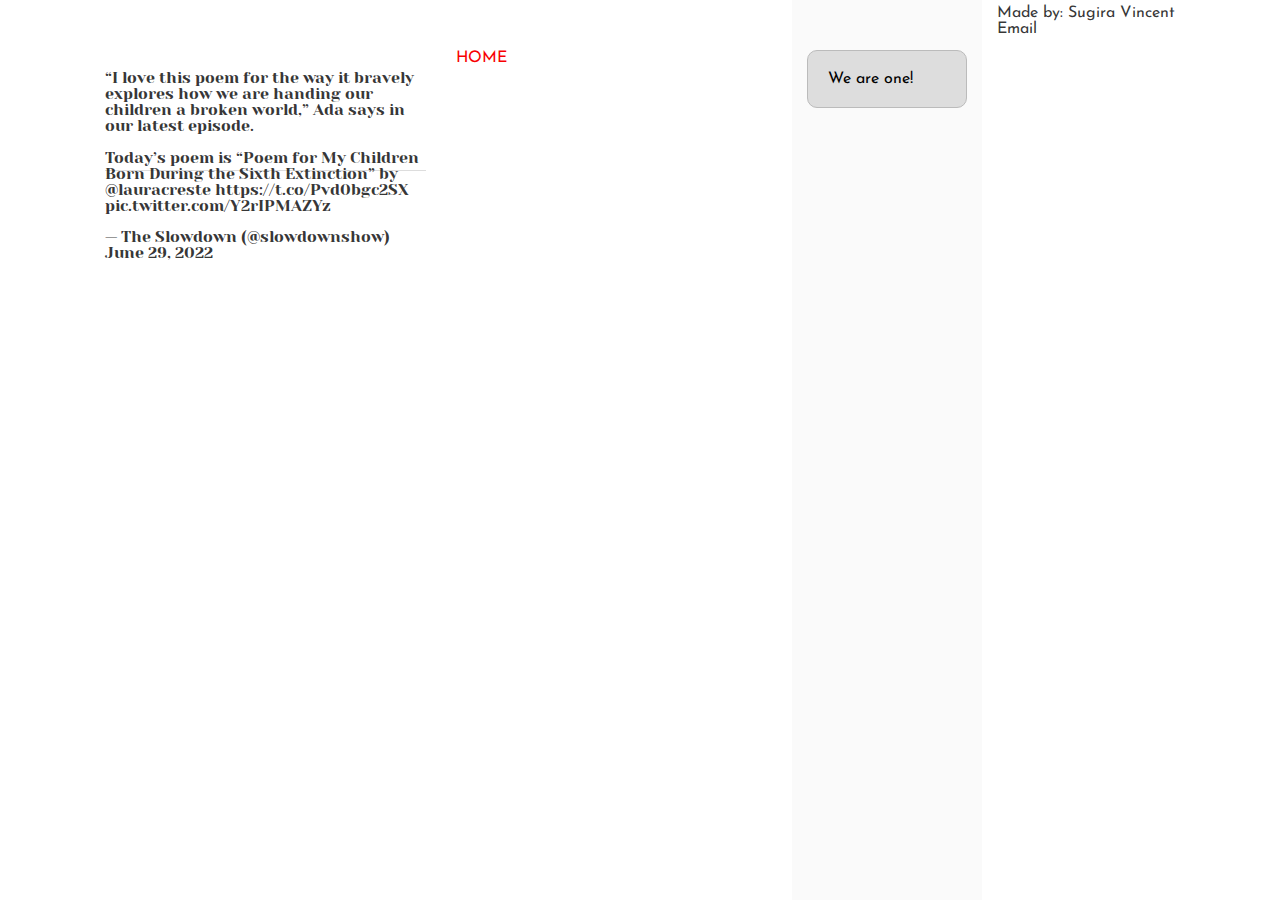
<file: css_basic/tweets.html>
<!DOCTYPE html>
        <html lang="en-US">
        <head>
            <link href="base.css" rel="stylesheet">
            <link href="styles.css" rel="stylesheet">
            <meta charset="utf-8"/>
            <title>Embed tweets</title>
        </head>
        <body>
            <article>
                <header>

                <blockquote class="twitter-tweet" data-theme="dark">
                    <p lang="en" dir="ltr">“I love this poem for the way it bravely explores how we are 
                        handing our children a broken world,” Ada says in our latest episode.<br><br>
                        Today’s poem is “Poem for My Children Born During the Sixth Extinction” by 
                        <a href="https://twitter.com/lauracreste?ref_src=twsrc%5Etfw">@lauracreste</a> 
                        <a href="https://t.co/Pvd0bgc2SX">https://t.co/Pvd0bgc2SX</a> 
                        <a href="https://t.co/Y2rIPMAZYz">pic.twitter.com/Y2rIPMAZYz</a>
                    </p>&mdash; The Slowdown (@slowdownshow) 
                    <a href="https://twitter.com/slowdownshow/status/1542170619436990464?ref_src=twsrc%5Etfw">June 29, 2022</a>
                </blockquote> 
                <script async src="https://platform.twitter.com/widgets.js"></script>
                </header>

        </article>

        <article>
            <p>
                <a href="index.html" style="text-decoration: none;">HOME</a>
            </p>
        </article>
        <aside>
            <p>We are one!</p>
        </aside>

            <footer>
                <p>Made by: Sugira Vincent<br>
                <a href="v.sugira@alustudent.com"  target="_blank" style="text-decoration: none;">Email</a></p>
            </footer>
        </body>
        </html>
</file>
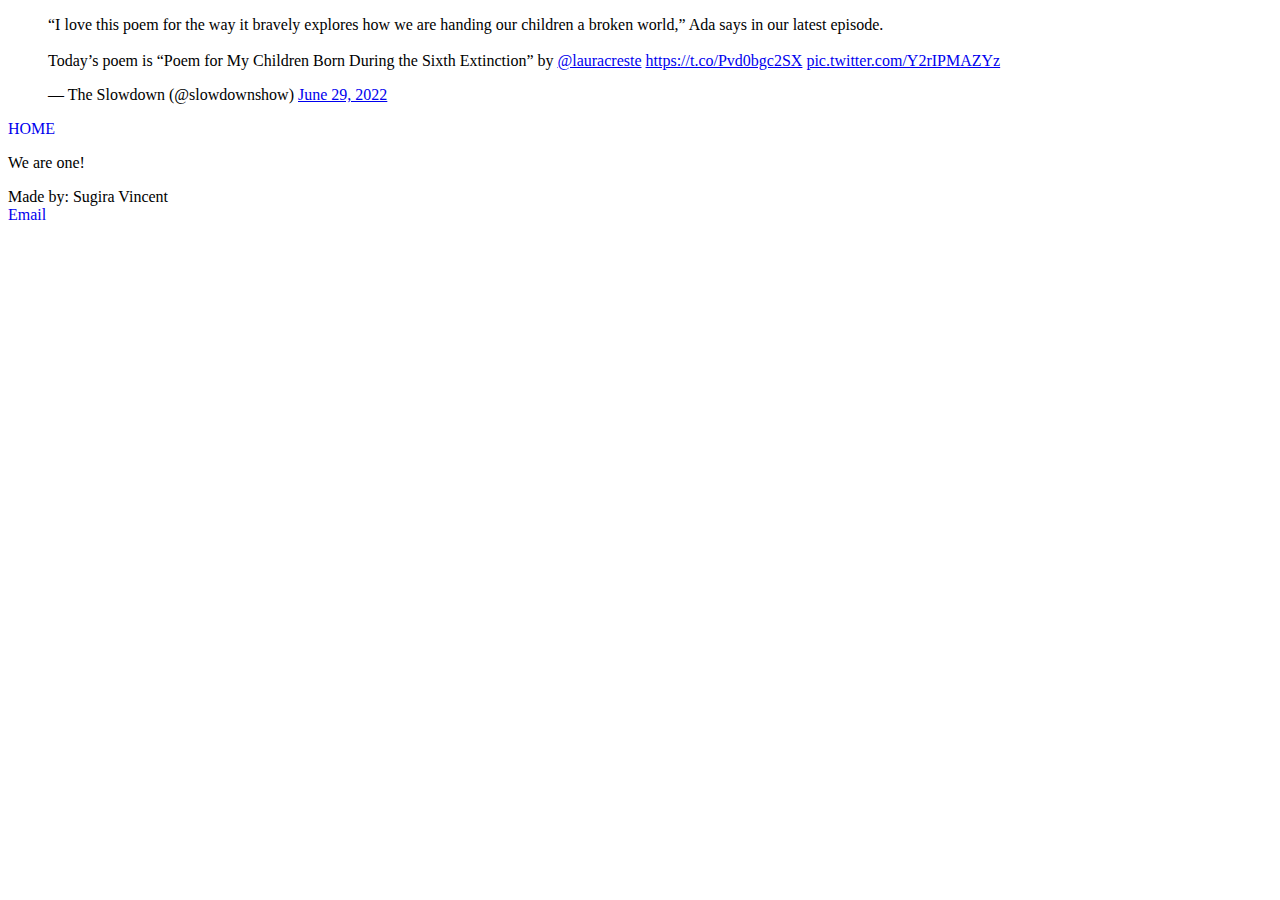
<file: html_basic/tweets.html>
<!DOCTYPE html>
        <html lang="en-US">
        <head>
            <meta charset="utf-8"/>
            <title>Embed tweets</title>
        </head>
        <body>
            <article>
                <header>

                <blockquote class="twitter-tweet" data-theme="dark">
                    <p lang="en" dir="ltr">“I love this poem for the way it bravely explores how we are 
                        handing our children a broken world,” Ada says in our latest episode.<br><br>
                        Today’s poem is “Poem for My Children Born During the Sixth Extinction” by 
                        <a href="https://twitter.com/lauracreste?ref_src=twsrc%5Etfw">@lauracreste</a> 
                        <a href="https://t.co/Pvd0bgc2SX">https://t.co/Pvd0bgc2SX</a> 
                        <a href="https://t.co/Y2rIPMAZYz">pic.twitter.com/Y2rIPMAZYz</a>
                    </p>&mdash; The Slowdown (@slowdownshow) 
                    <a href="https://twitter.com/slowdownshow/status/1542170619436990464?ref_src=twsrc%5Etfw">June 29, 2022</a>
                </blockquote> 
                <script async src="https://platform.twitter.com/widgets.js"></script>
                </header>

        </article>

        <article>
            <p>
                <a href="index.html" style="text-decoration: none;">HOME</a>
            </p>
        </article>
        <aside>
            <p>We are one!</p>
        </aside>

            <footer>
                <p>Made by: Sugira Vincent<br>
                <a href="v.sugira@alustudent.com"  target="_blank" style="text-decoration: none;">Email</a></p>
            </footer>
        </body>
        </html>
</file>
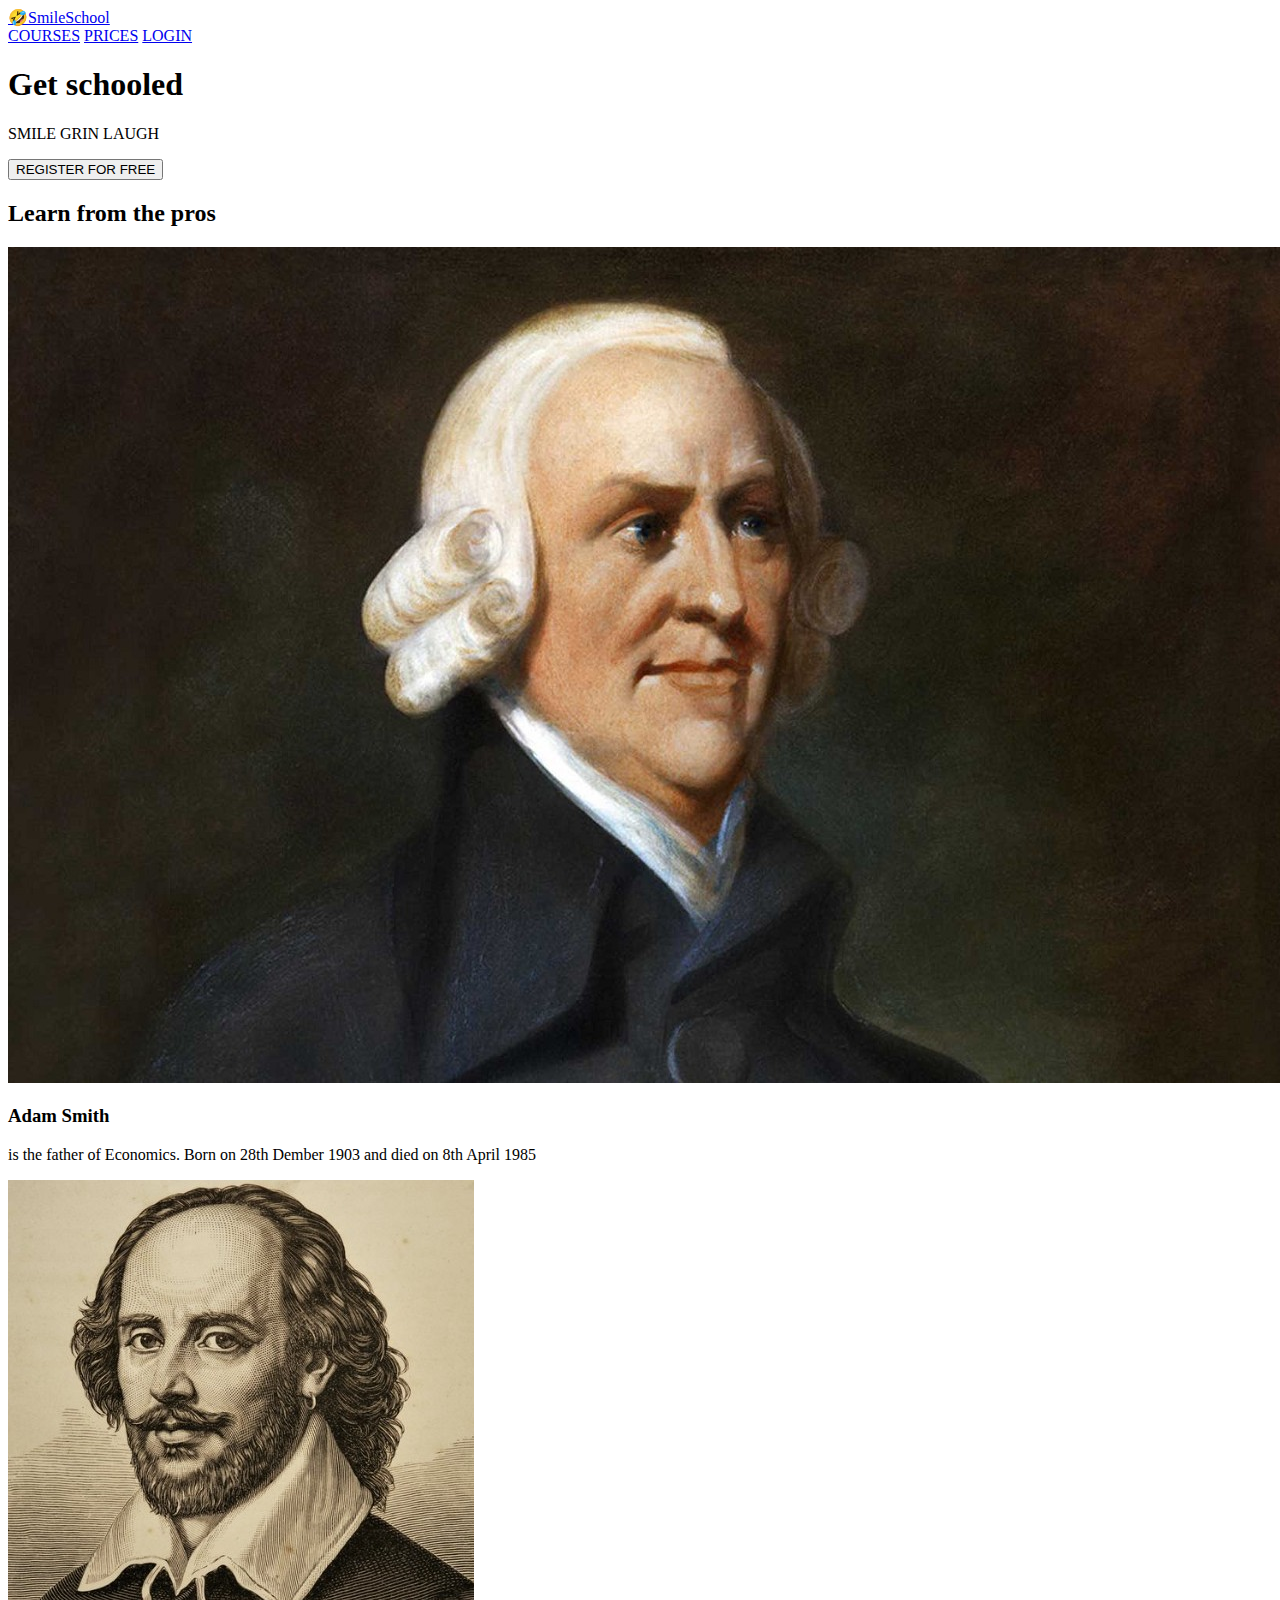
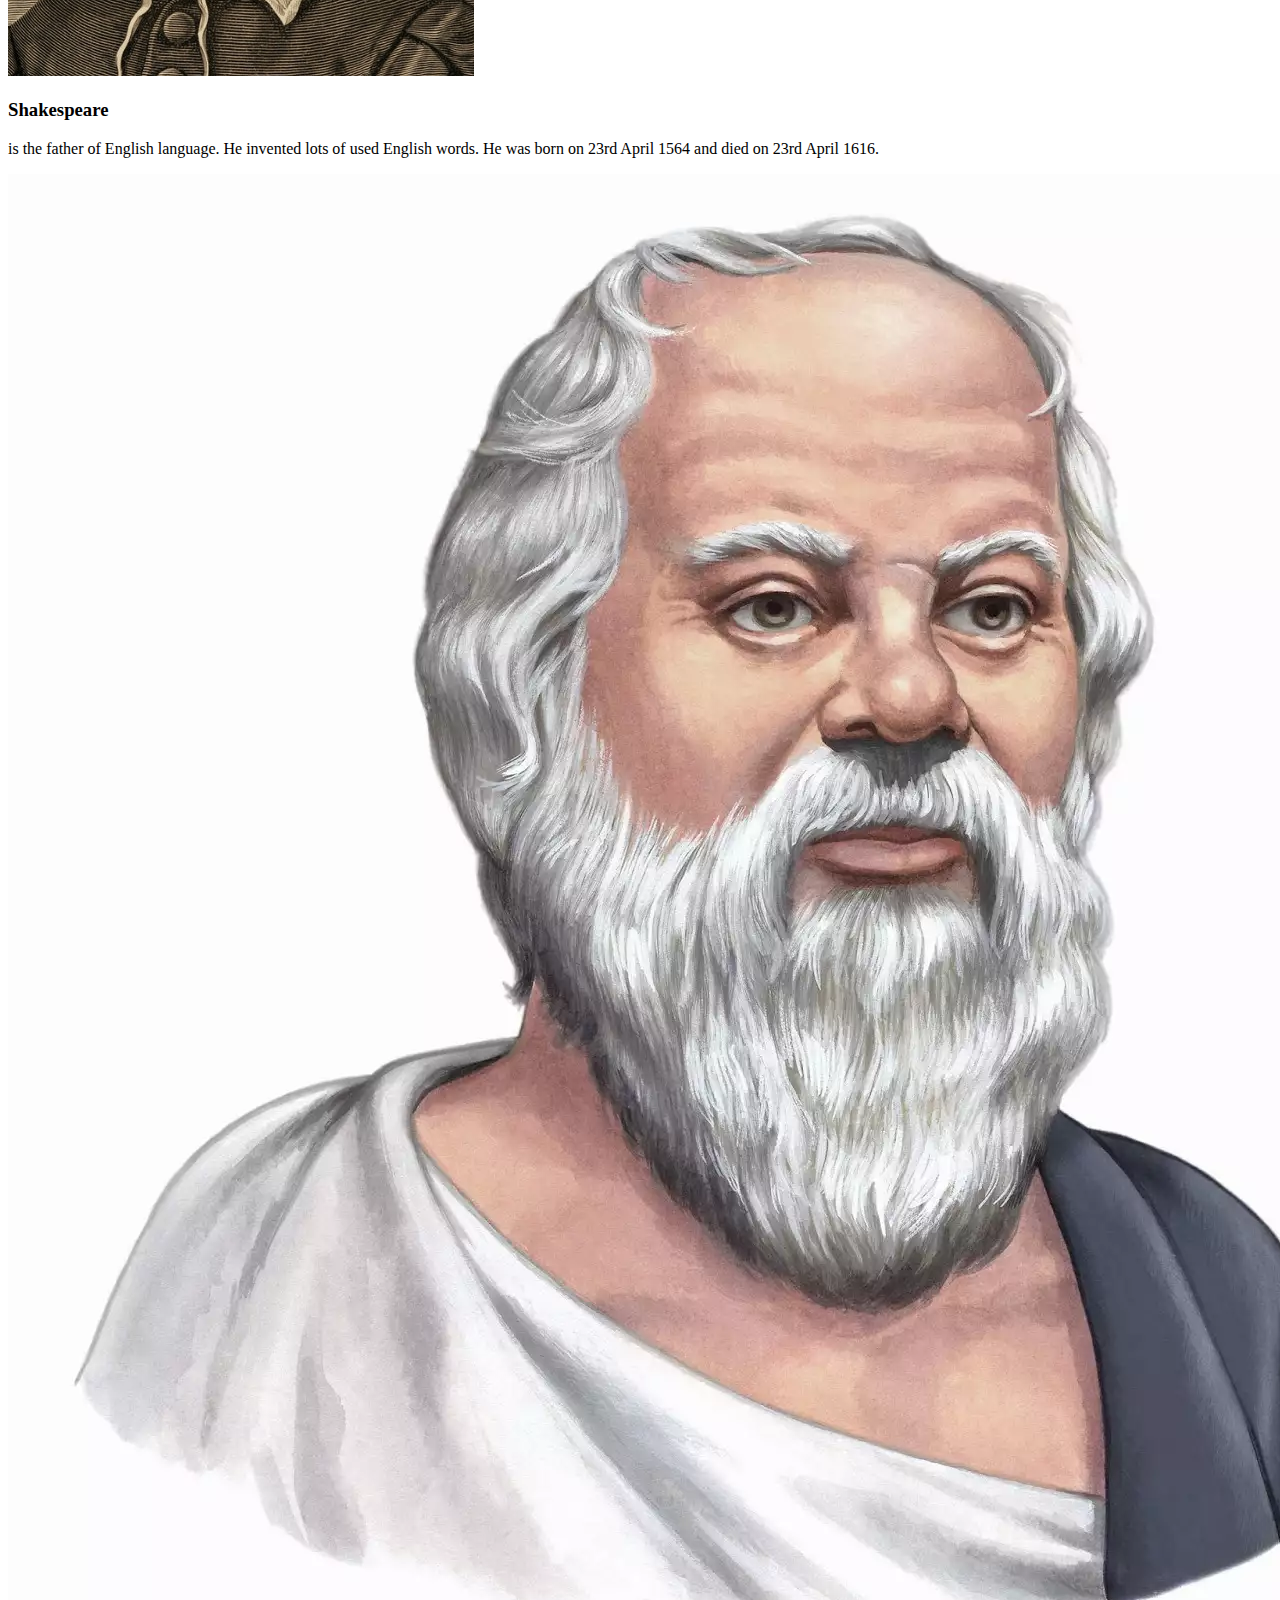
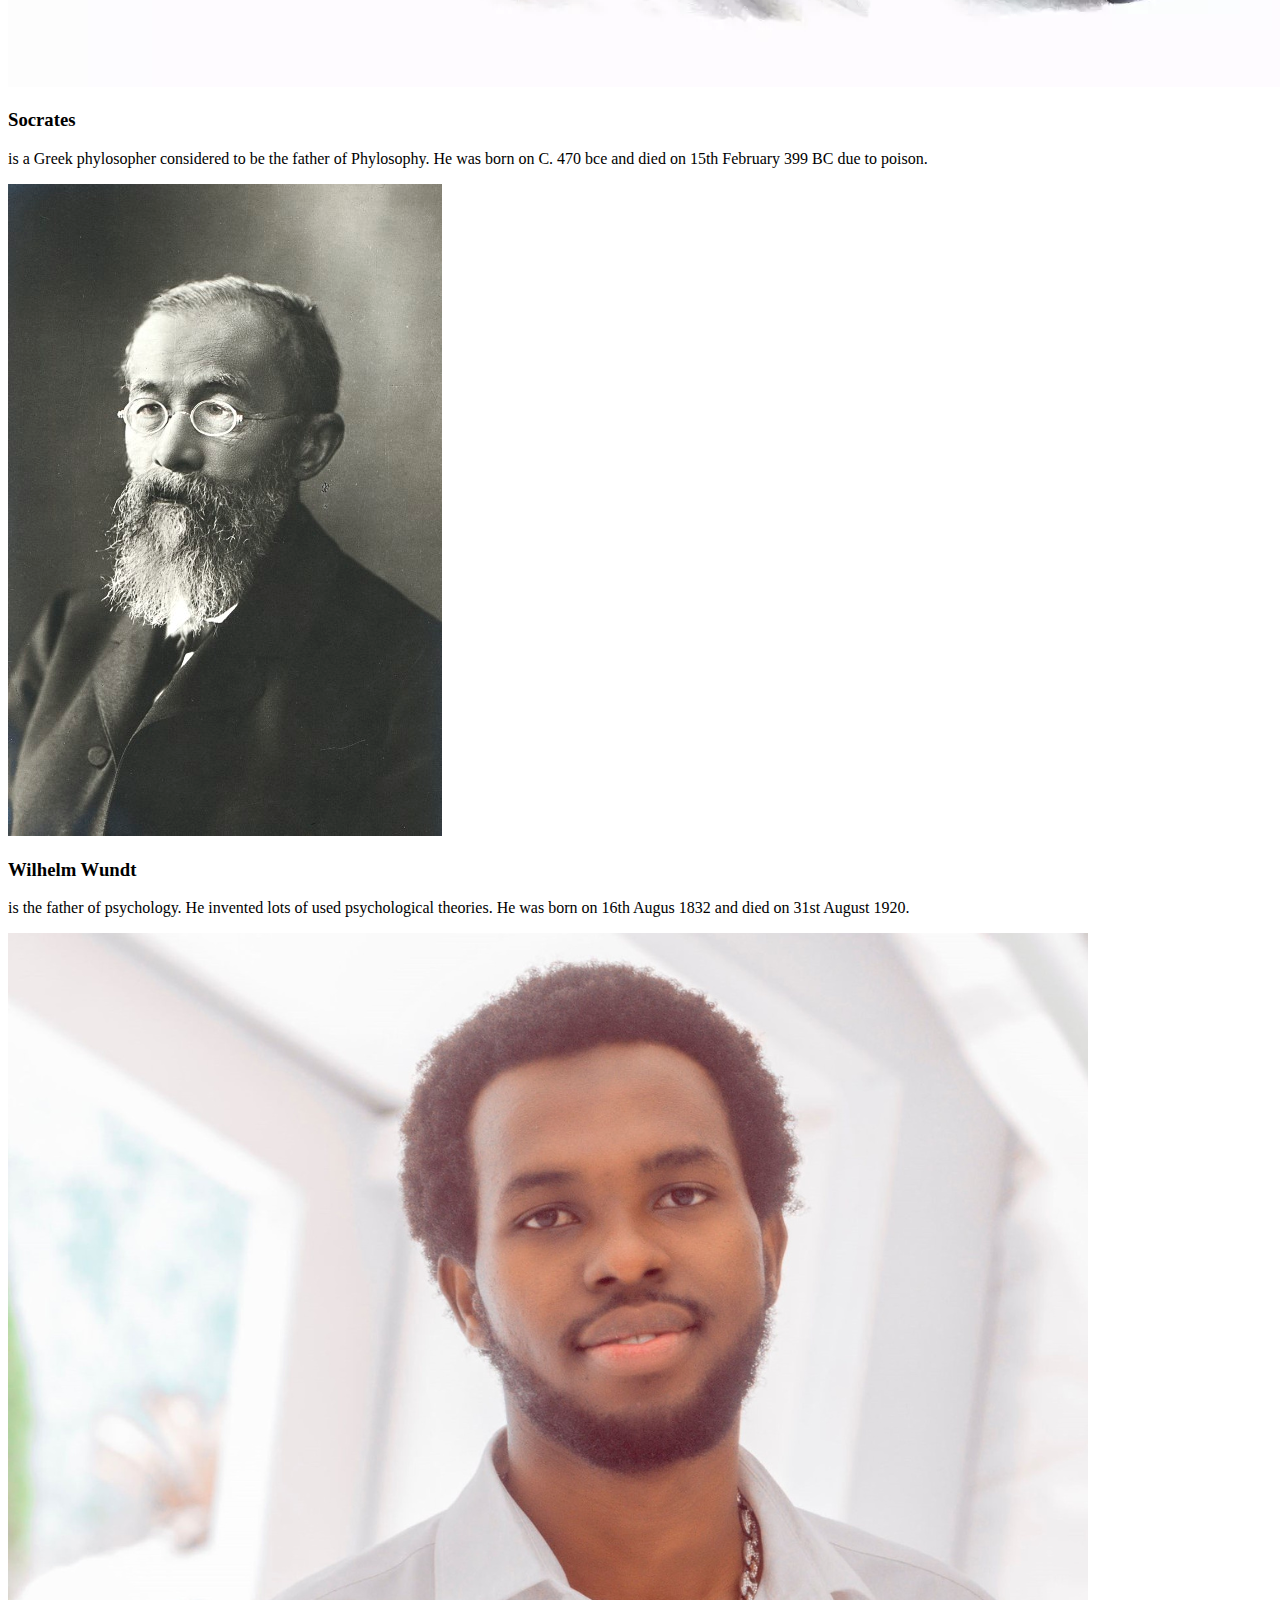
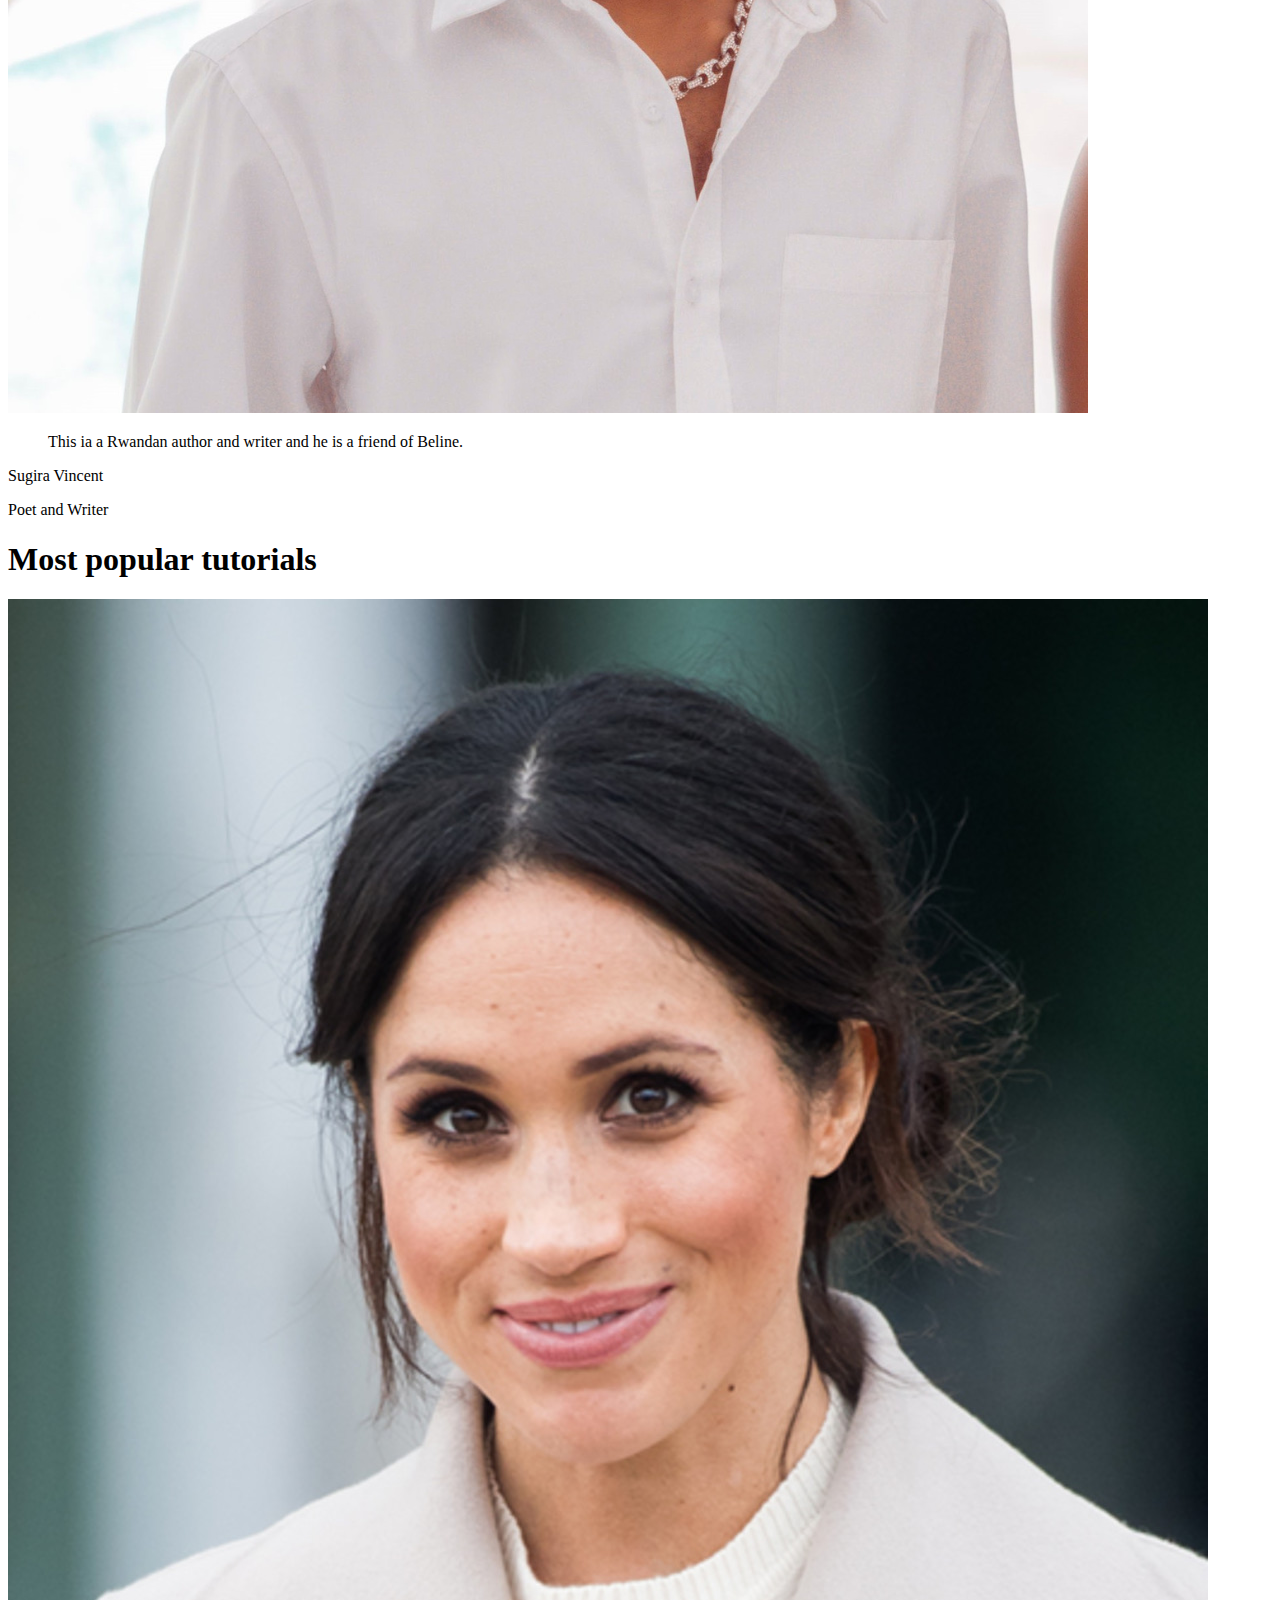
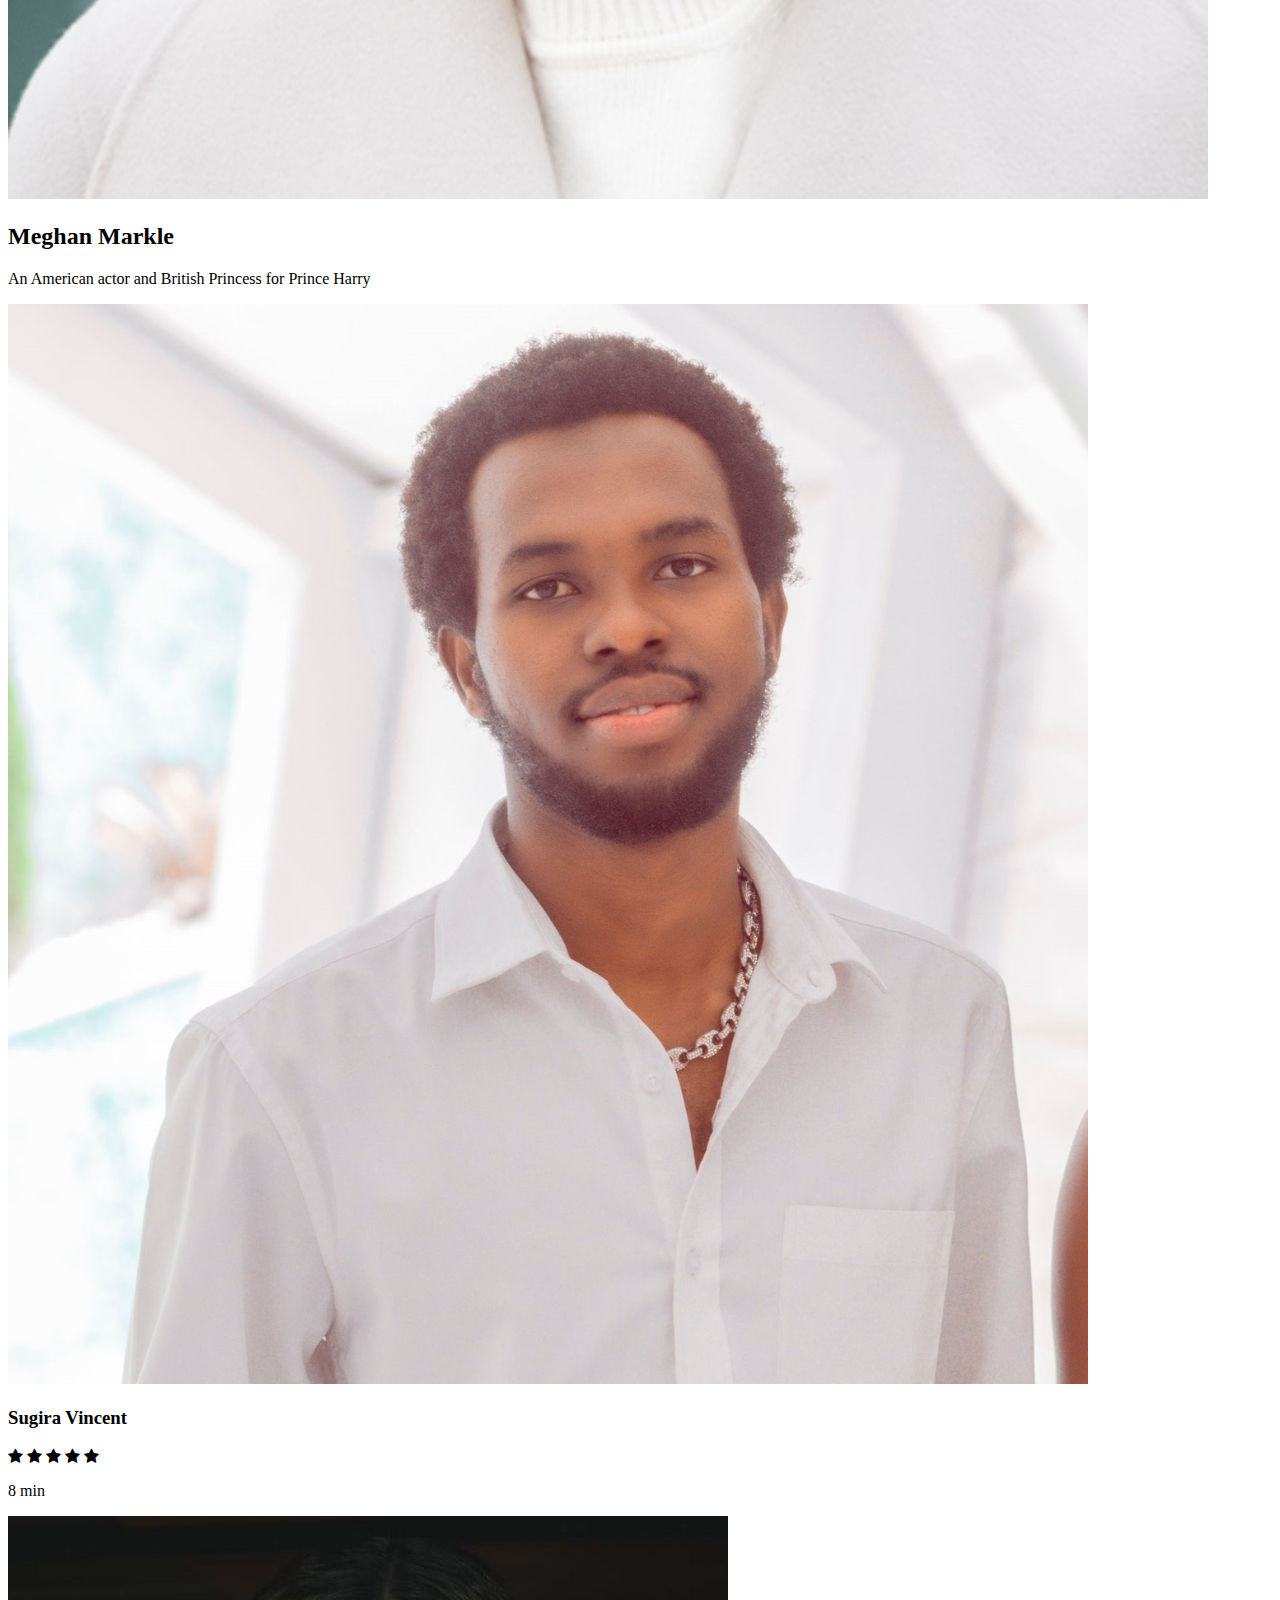
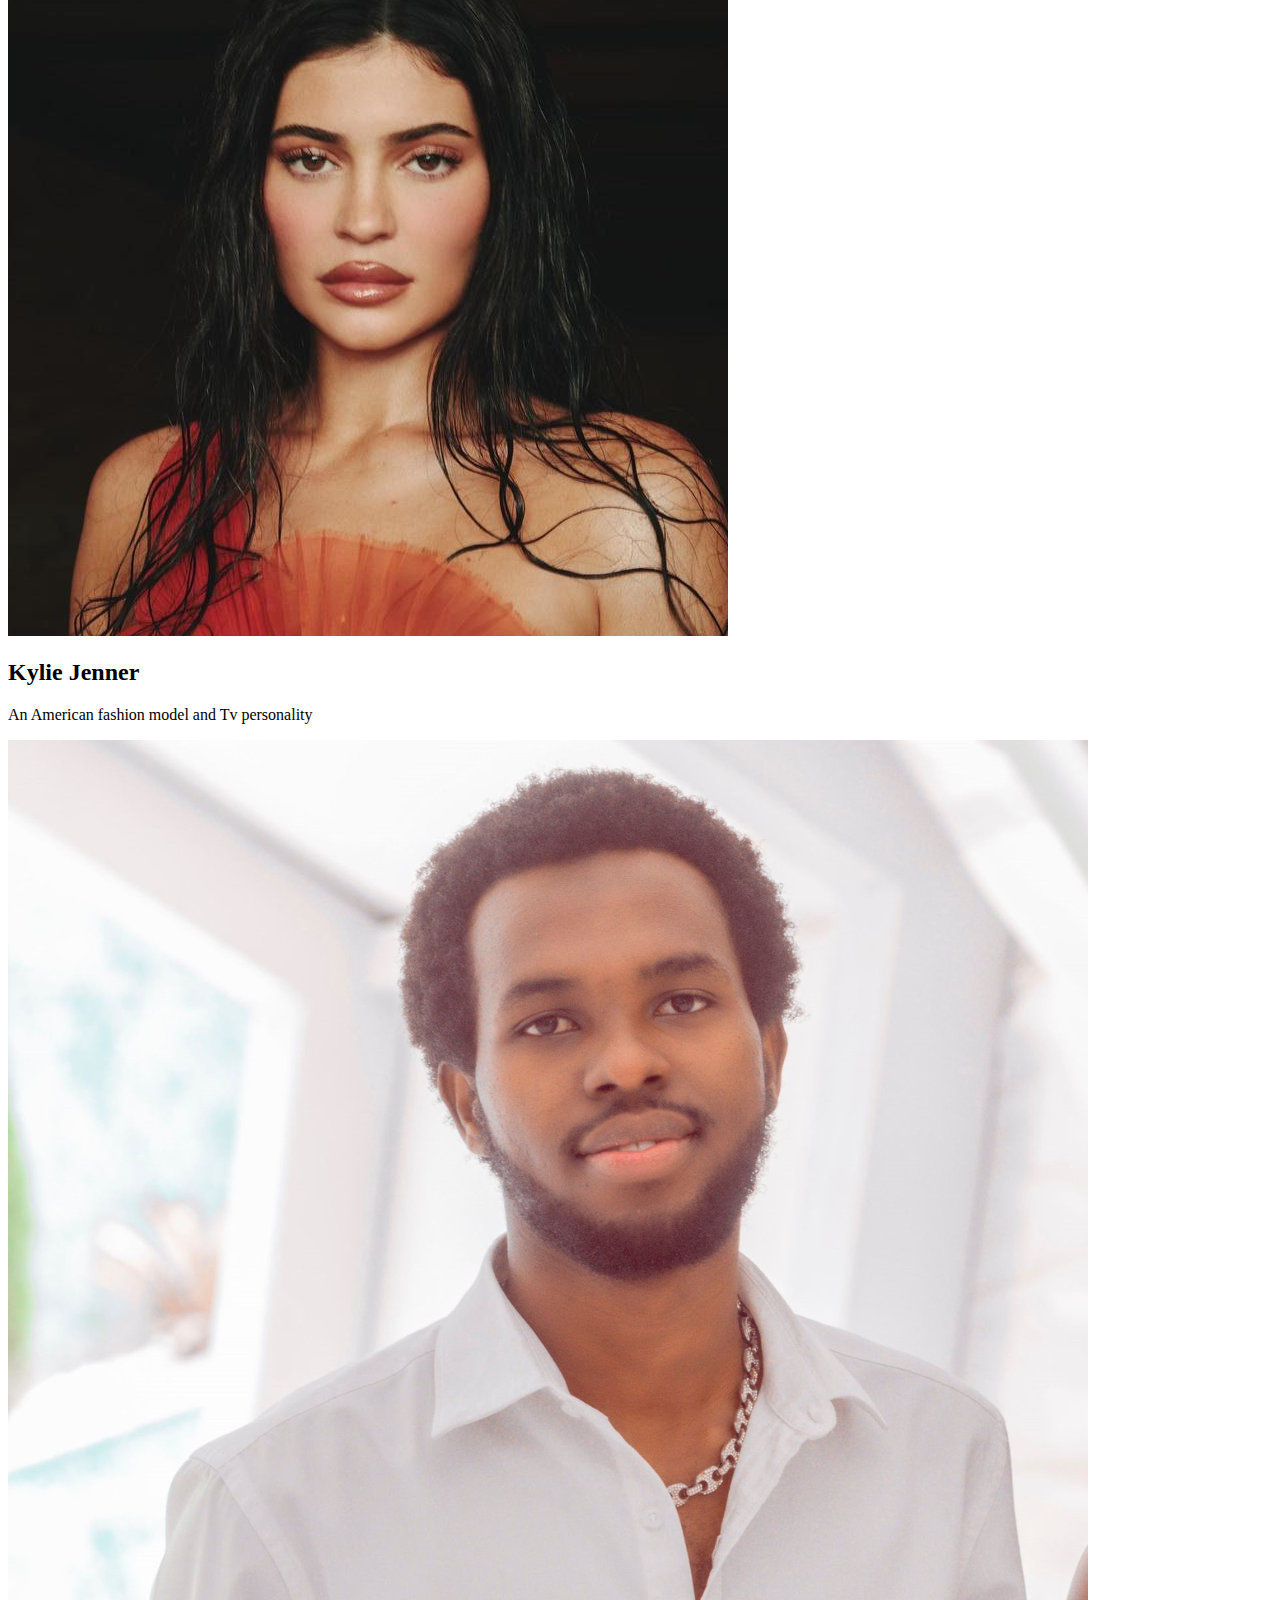
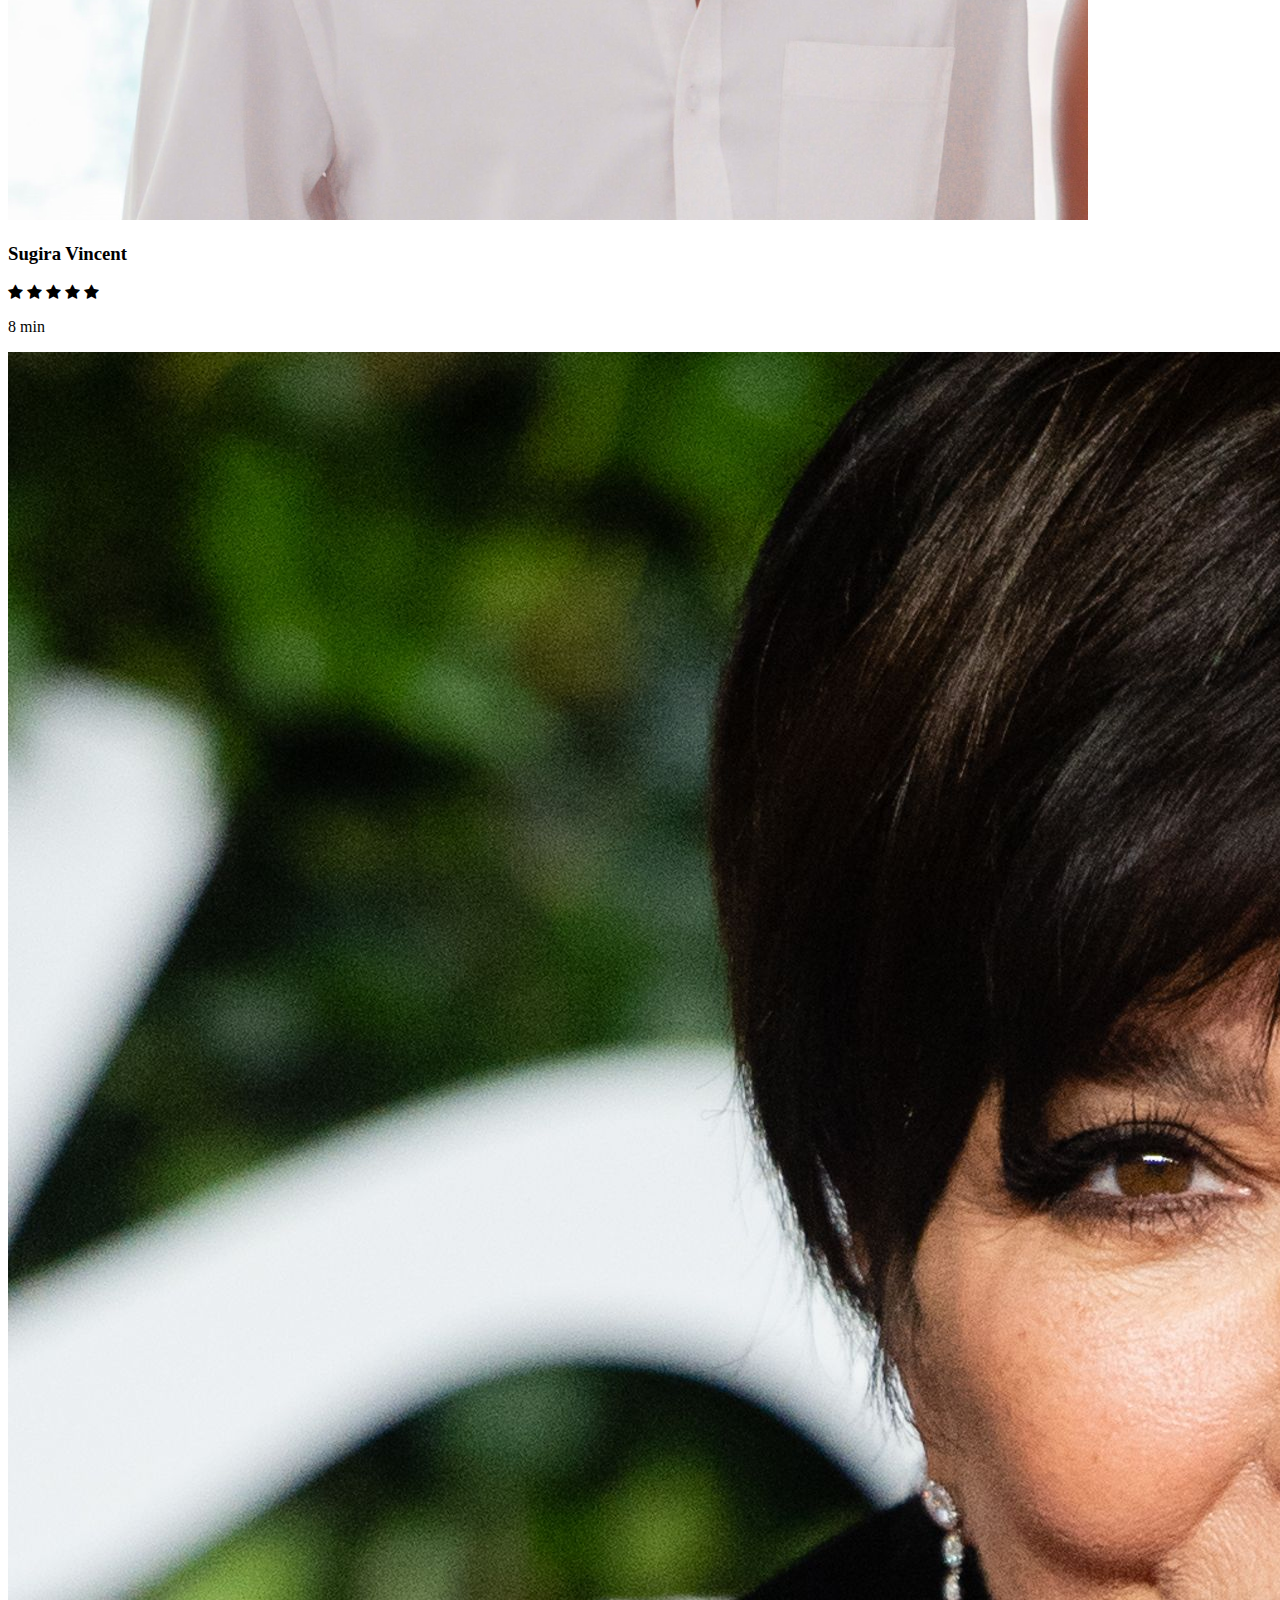
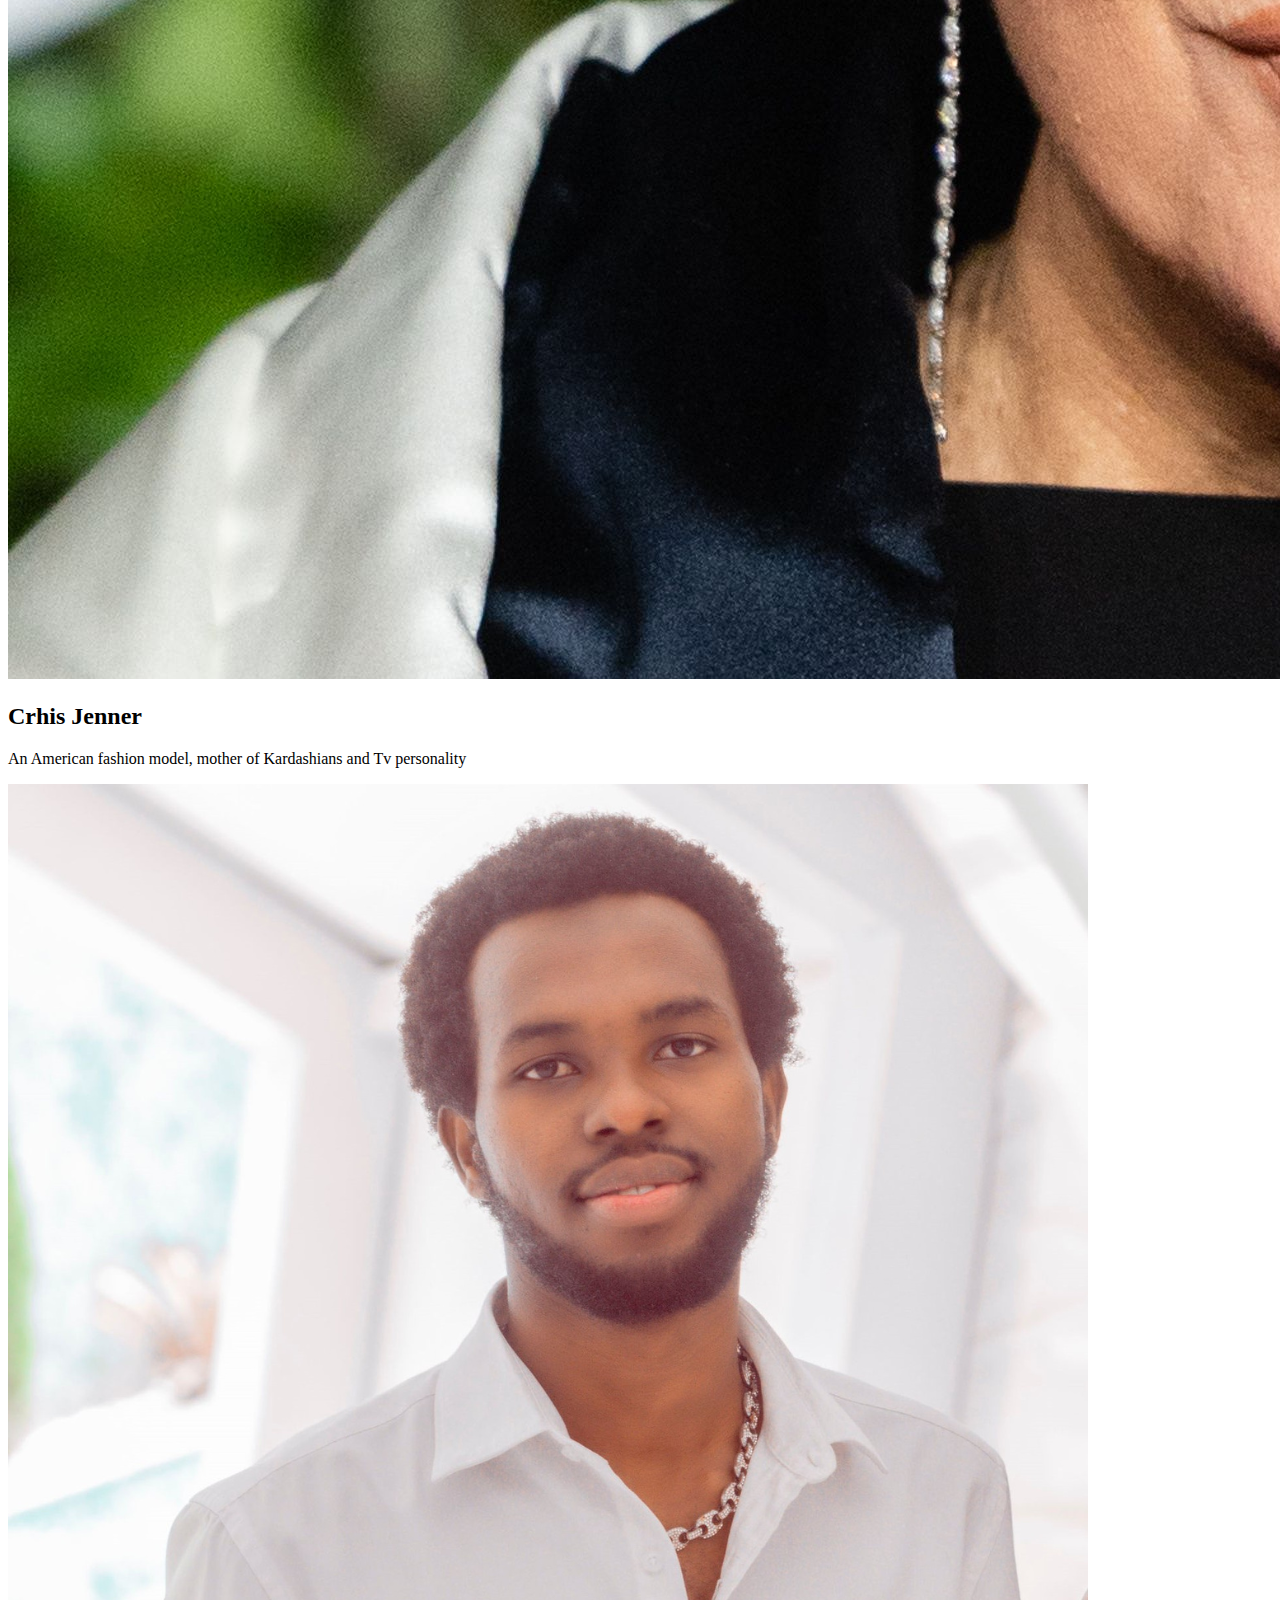
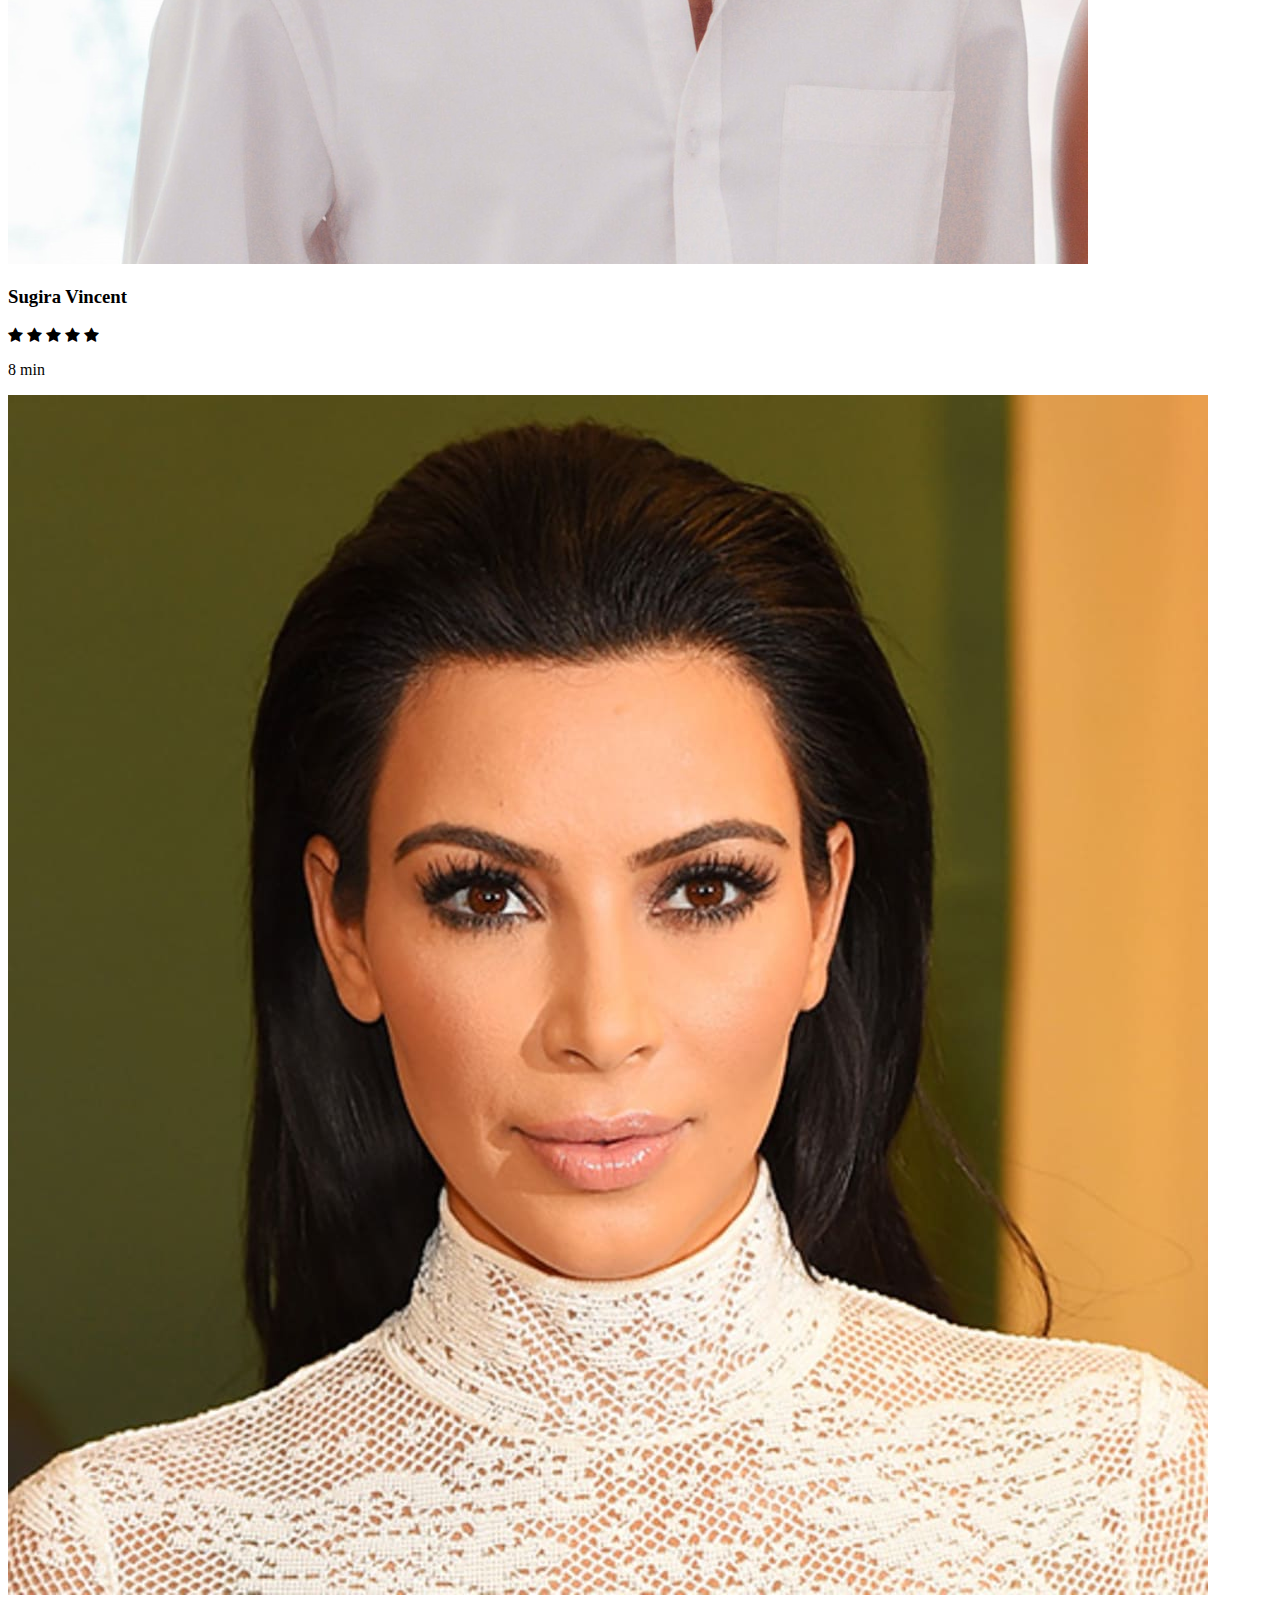
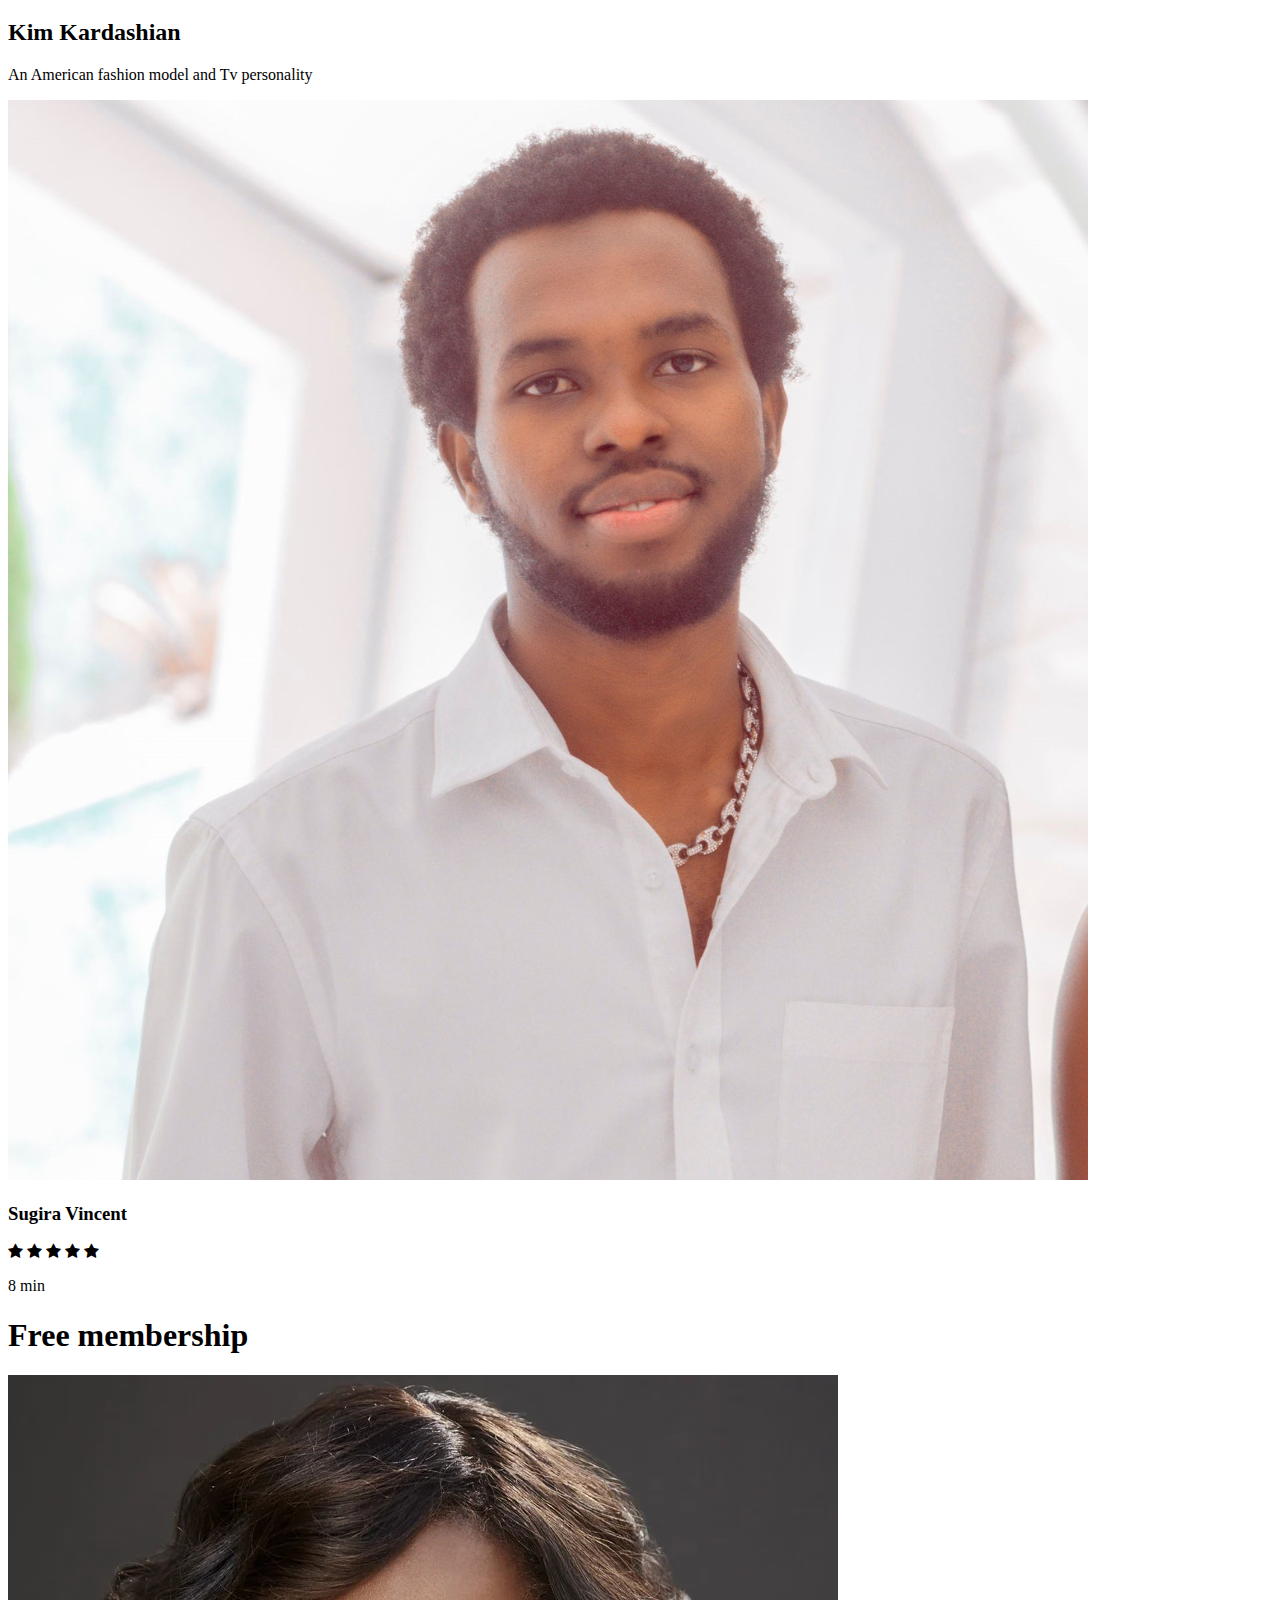
<file: HTMLCSS Practice/draft.html>
<!DOCTYPE html>
    <html lan="en-US">
        <head>
            <meta charset="utf-8">
            <meta name="viewport" content="width=device-width" />
            <link rel="stylesheet" href="https://cdnjs.cloudflare.com/ajax/libs/font-awesome/4.7.0/css/font-awesome.min.css">
            <title>School Web</title>
        </head>
        <body>
        <header>
                <div>
                    <a href="Sugira Vincent.png"><span>&#129315;</span>SmileSchool</a>
                
                
                <div>
                    <a href="#courses">COURSES</a>
                    <a href="#prices">PRICES</a>
                    <a href="login">LOGIN</a>
                </div>
                </div>
        </header> 

        <main>
            <section>
                <div>
                    <h1>Get schooled</h1>
                    <p>SMILE GRIN LAUGH</p>
                    <button type="button">REGISTER FOR FREE</button>
                </div>

                <div>
                    <h2>Learn from the pros</h2>
                    <div>
                        <div>
                            <img src="Adam smith.jpeg" alt="Father of Economics Adam Smith">
                            <h3>Adam Smith</h3> 
                            <p>is the father of Economics. Born on 28th Dember 1903 and died on 8th April 1985</p>
                        </div>
                        <div>
                            <img src="shakespeare.jpg" alt="Shakespeare, father of English">
                            <h3>Shakespeare</h3>
                            <p>is the father of English language. He invented lots of used English words. He was born on 23rd April 1564 and died on 23rd April 1616. </p>
                        </div>
                        
                        <div>
                            <img src="socrates-retrato-artistico.webp" alt="Socrates, father of Phylosophy">
                            <h3>Socrates</h3>
                            <p>is a Greek phylosopher considered to be the father of Phylosophy. He was born on C. 470 bce and died on 15th February 399 BC due to poison. </p>
                        </div>
                    
                        <div>
                            <img src="Wilhelm-Wundt.jpg" alt="Wilhem Wundt, father of psychology">
                            <h3>Wilhelm Wundt</h3>
                            <p>is the father of psychology. He invented lots of used psychological theories. He was born on 16th Augus 1832 and died on 31st August 1920. </p>
                        </div>
                    </div>
                </div>
            </section>

            <section>
                <div>
                    <img src="Sugira Vincent.png">
                </div>

                <div>
                    <blockquote>This ia a Rwandan author and writer and he is a friend of Beline.</blockquote>
                    <p>Sugira Vincent</p>
                    <p>Poet and Writer</p>
                </div>

            </section>

            <section class="videos">
            <h1>Most popular tutorials</h1>  
            <div class="container">
                <div>
                    <img src="Meghan Markle.jpg">
                    <h2>Meghan Markle</h2>
                    <p> An American actor and British Princess for Prince Harry</p>

                    <div>
                        <img src="Sugira Vincent.png">
                        <h3>Sugira Vincent</h3>
                    </div>
                    <div>
                        <span class="fa fa-star checked"></span>
                        <span class="fa fa-star checked"></span>
                        <span class="fa fa-star checked"></span>
                        <span class="fa fa-star checked"></span>
                        <span class="fa fa-star"></span>
                        <p>8 min</p> 
                    </div>
                    </div>

                    <div>
                        <img src="Kylie Jenner.jpeg">
                        <h2>Kylie Jenner</h2>
                        <p> An American fashion model and Tv personality</p>
                        <div>
                            <img src="Sugira Vincent.png" alt="author">
                            <h3>Sugira Vincent</h3>
                        </div>
                        <div>
                            <span class="fa fa-star checked"></span>
                            <span class="fa fa-star checked"></span>
                            <span class="fa fa-star checked"></span>
                            <span class="fa fa-star checked"></span>
                            <span class="fa fa-star"></span>
                            <p>8 min</p> 
                        </div>
                    </div>

                    <div>
                        <img src="chris jenner.jpg">
                        <h2>Crhis Jenner</h2>
                        <p> An American fashion model, mother of Kardashians and Tv personality</p>

                        <div>
                            <img src="Sugira Vincent.png" alt="author">
                            <h3>Sugira Vincent</h3>
                        </div>
                        <div>
                            <span class="fa fa-star checked"></span>
                            <span class="fa fa-star checked"></span>
                            <span class="fa fa-star checked"></span>
                            <span class="fa fa-star checked"></span>
                            <span class="fa fa-star"></span>
                            <p>8 min</p> 
                        </div>   
                    </div>

                    <div>
                        <img src="kim kardashian.jpg">
                        <h2>Kim Kardashian</h2>
                        <p> An American fashion model and Tv personality</p>

                        <div>
                            <img src="Sugira Vincent.png" alt="author">
                            <h3>Sugira Vincent</h3>
                        </div>

                        <div>
                            <span class="fa fa-star checked"></span>
                            <span class="fa fa-star checked"></span>
                            <span class="fa fa-star checked"></span>
                            <span class="fa fa-star checked"></span>
                            <span class="fa fa-star"></span>
                            <p>8 min</p>
                        </div>
                    </div>
                </div>
            </div>
            </section>

            <section>
                <h1>Free membership</h1>
                <div>
                    <div>
                        <img src="Viola Davis.webp" alt="Member">
                        <h2>Viola Davis</h2>
                        <p>The Woman King Actress. The first black to win Emmy Awards.</p>
                    </div>

                    <div>
                        <img src="Dwayne Johnson.jpg" alt="Member">
                        <h2>Dwayne Johnson</h2>
                        <p>An American prominent actor.</p>
                    </div>

                    <div>
                        <img src="Kevin Hart.jpg" alt="Member">
                        <h2>Kevin Hart</h2>
                        <p>A Black American prominent actor.</p>
                    </div>

                    <div>
                        <img src="Tom Cruise.webp" alt="Member">
                        <h2>Tom Cruise</h2>
                        <p>A  American prominent actor.</p>
                    </div>

                    <button type="button">REGISTER FOR FREE</button>

                </div>
            </section>

            <section>
                <h1>F.A.Q</h1>
                <div>
                    <div>
                        <div>
                            <h2>How does this work?</h2>
                            <p>Register for free and get new materials for artists.</p>
                        </div>

                        <div>
                            <h2>How does this work?</h2>
                            <p>Register for free and get new materials for artists.</p>
                        </div>
                        </div>

                        <div>
                            <div>
                                <h2>Who should I reach to?</h2>
                                <p>Find Vincent</p>
                            </div>

                            <div>
                                <h2>Who should I reach to?</h2>
                                <p>Find Vincent</p>
                            </div>
                        </div>
                    </div>
            
            </section>
        </main>

        <footer>
            <div>
                <div>
                    <img src="Sugira Vincent.png" alt="log">
                    <div>
                        <a><img href="Sugira Vincent.png"><span>&#129315;</span>SmileSchool</a>

                    </div>
                </div>
                <p>Thank you</p>
            </div>
        </footer>
        </body>
    </html>
</file>
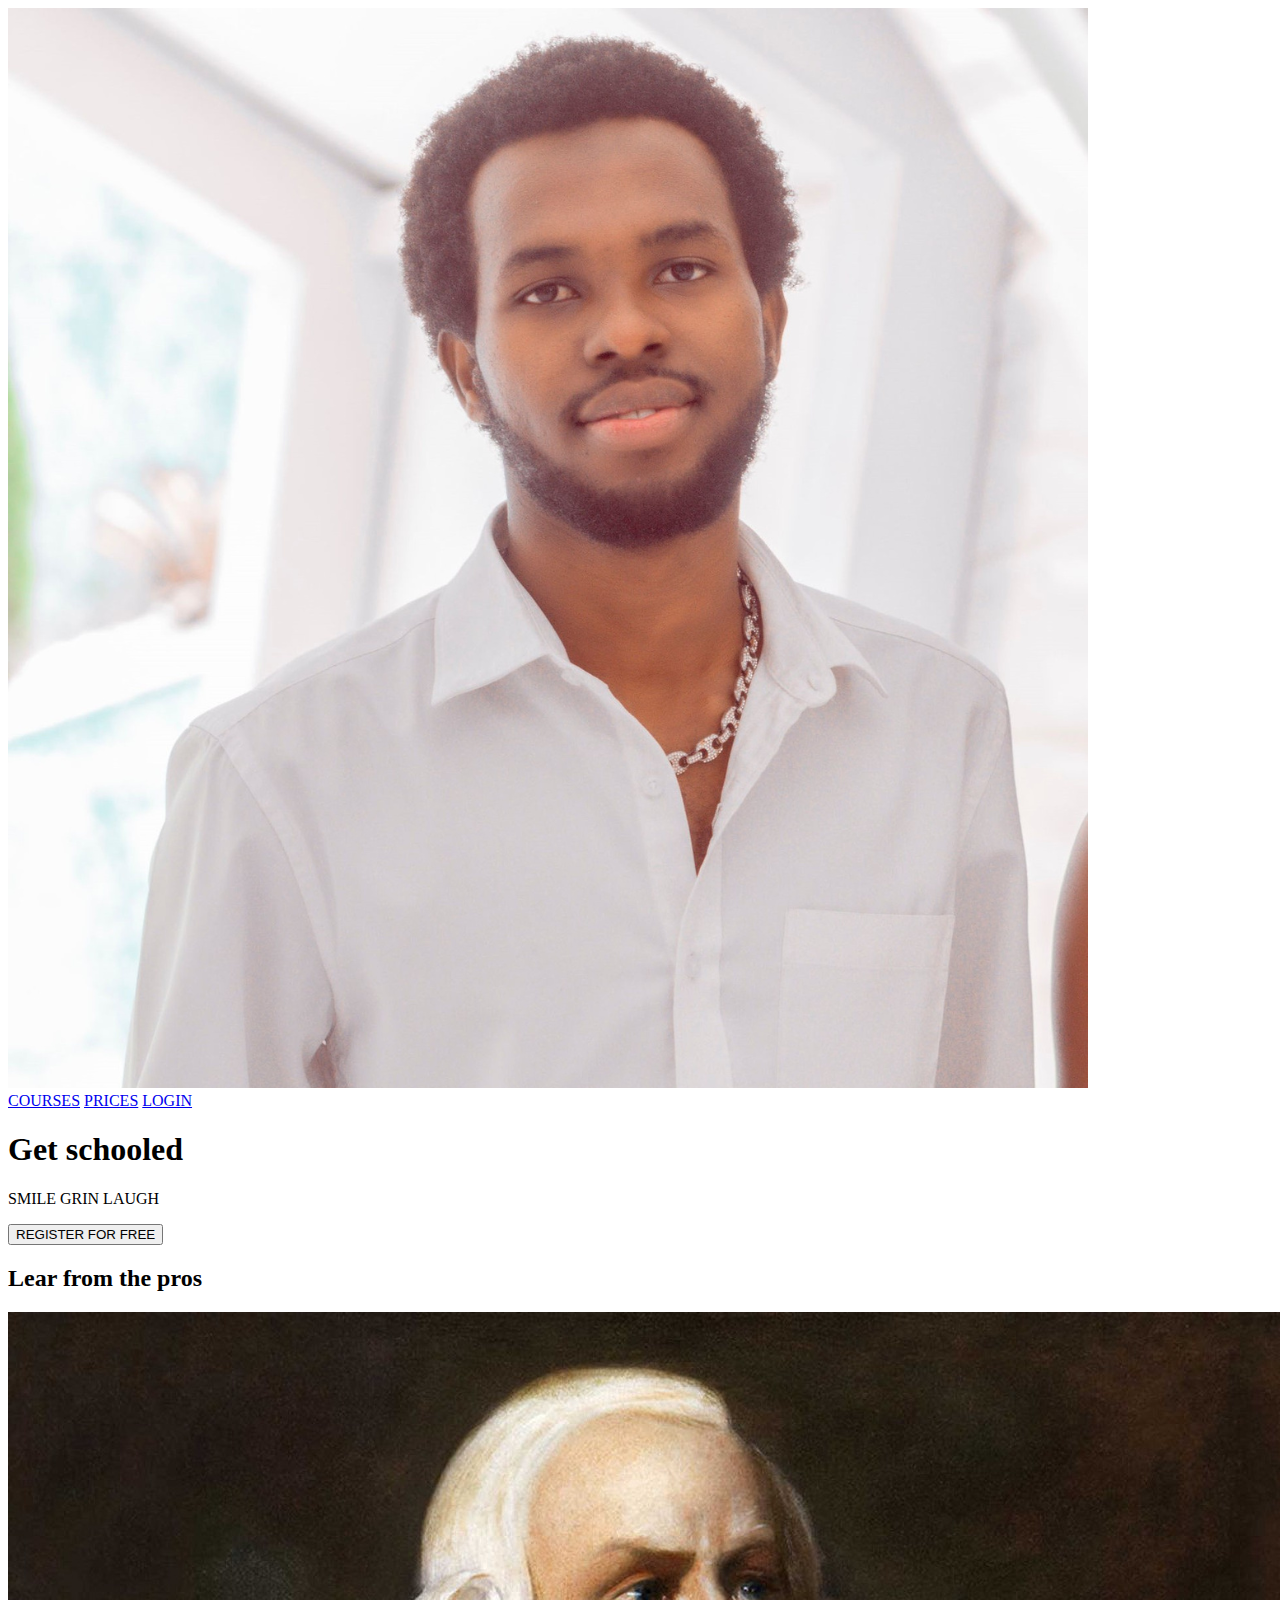
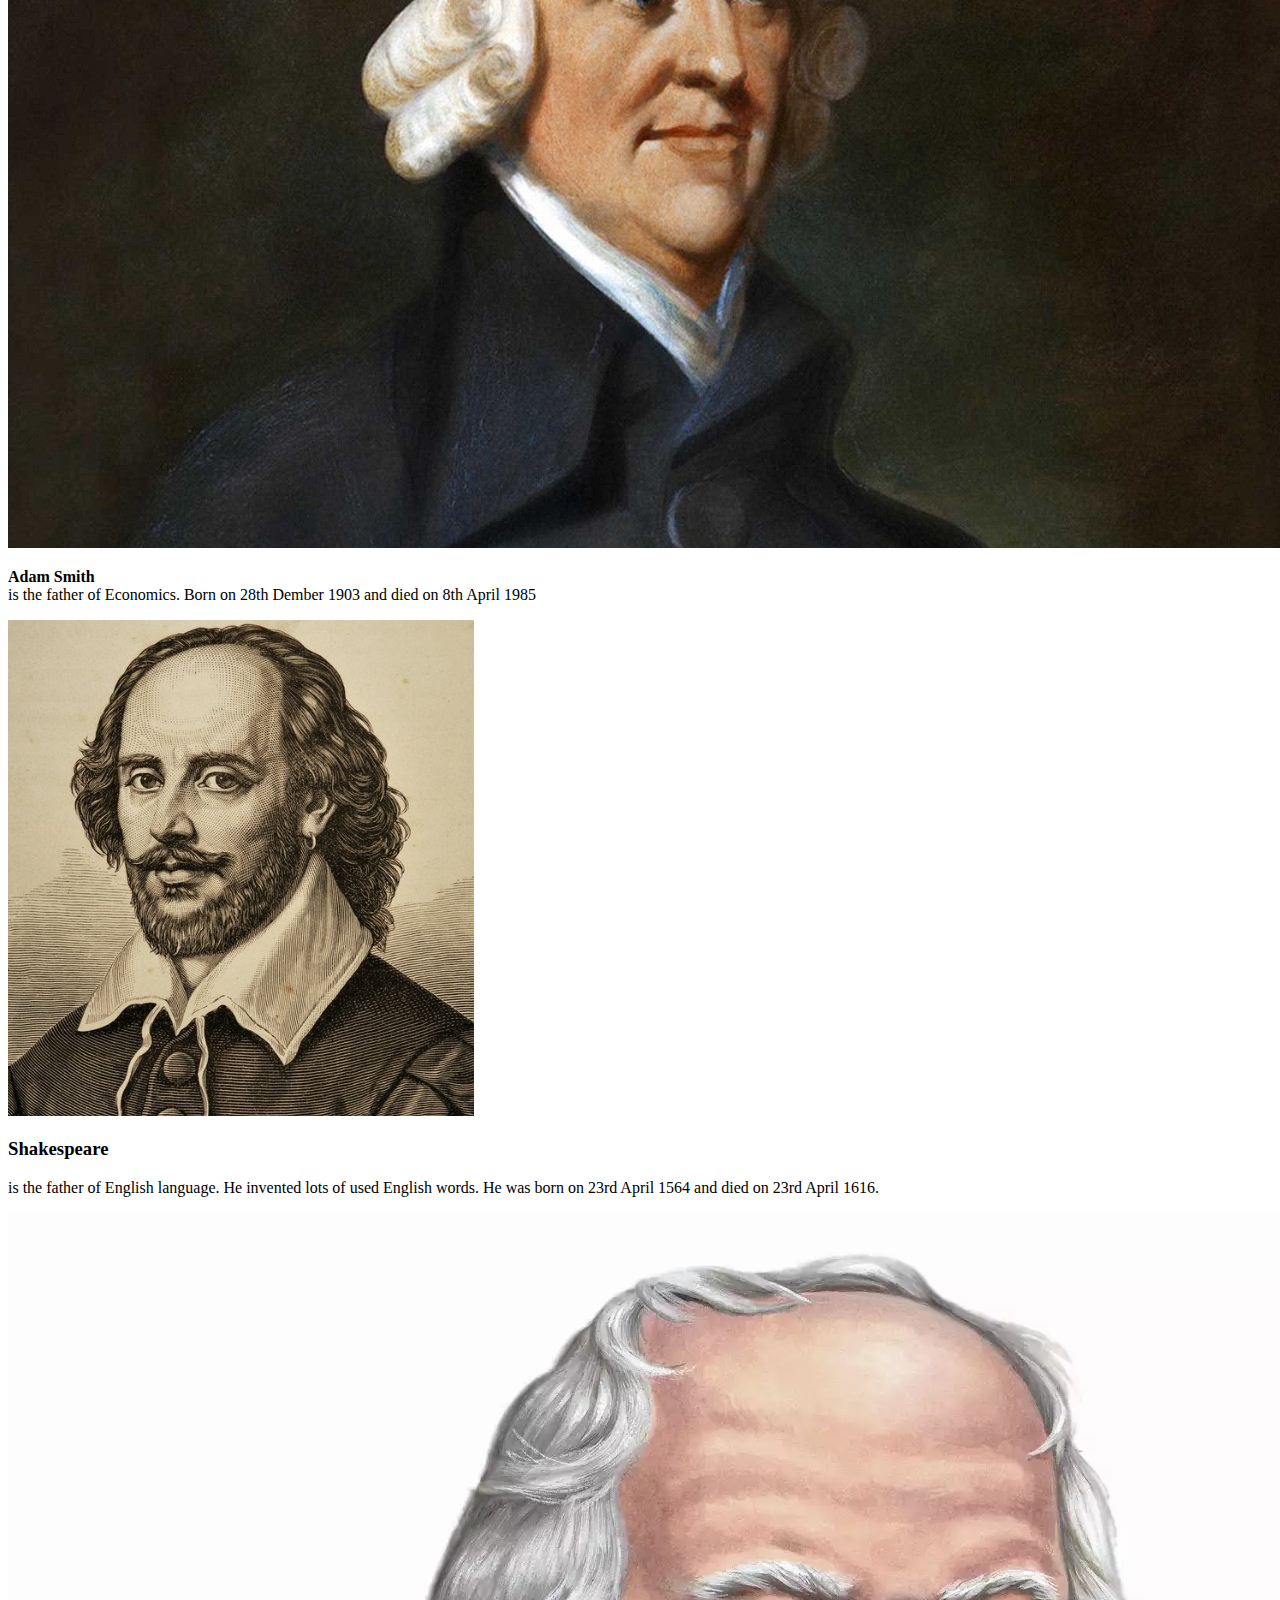
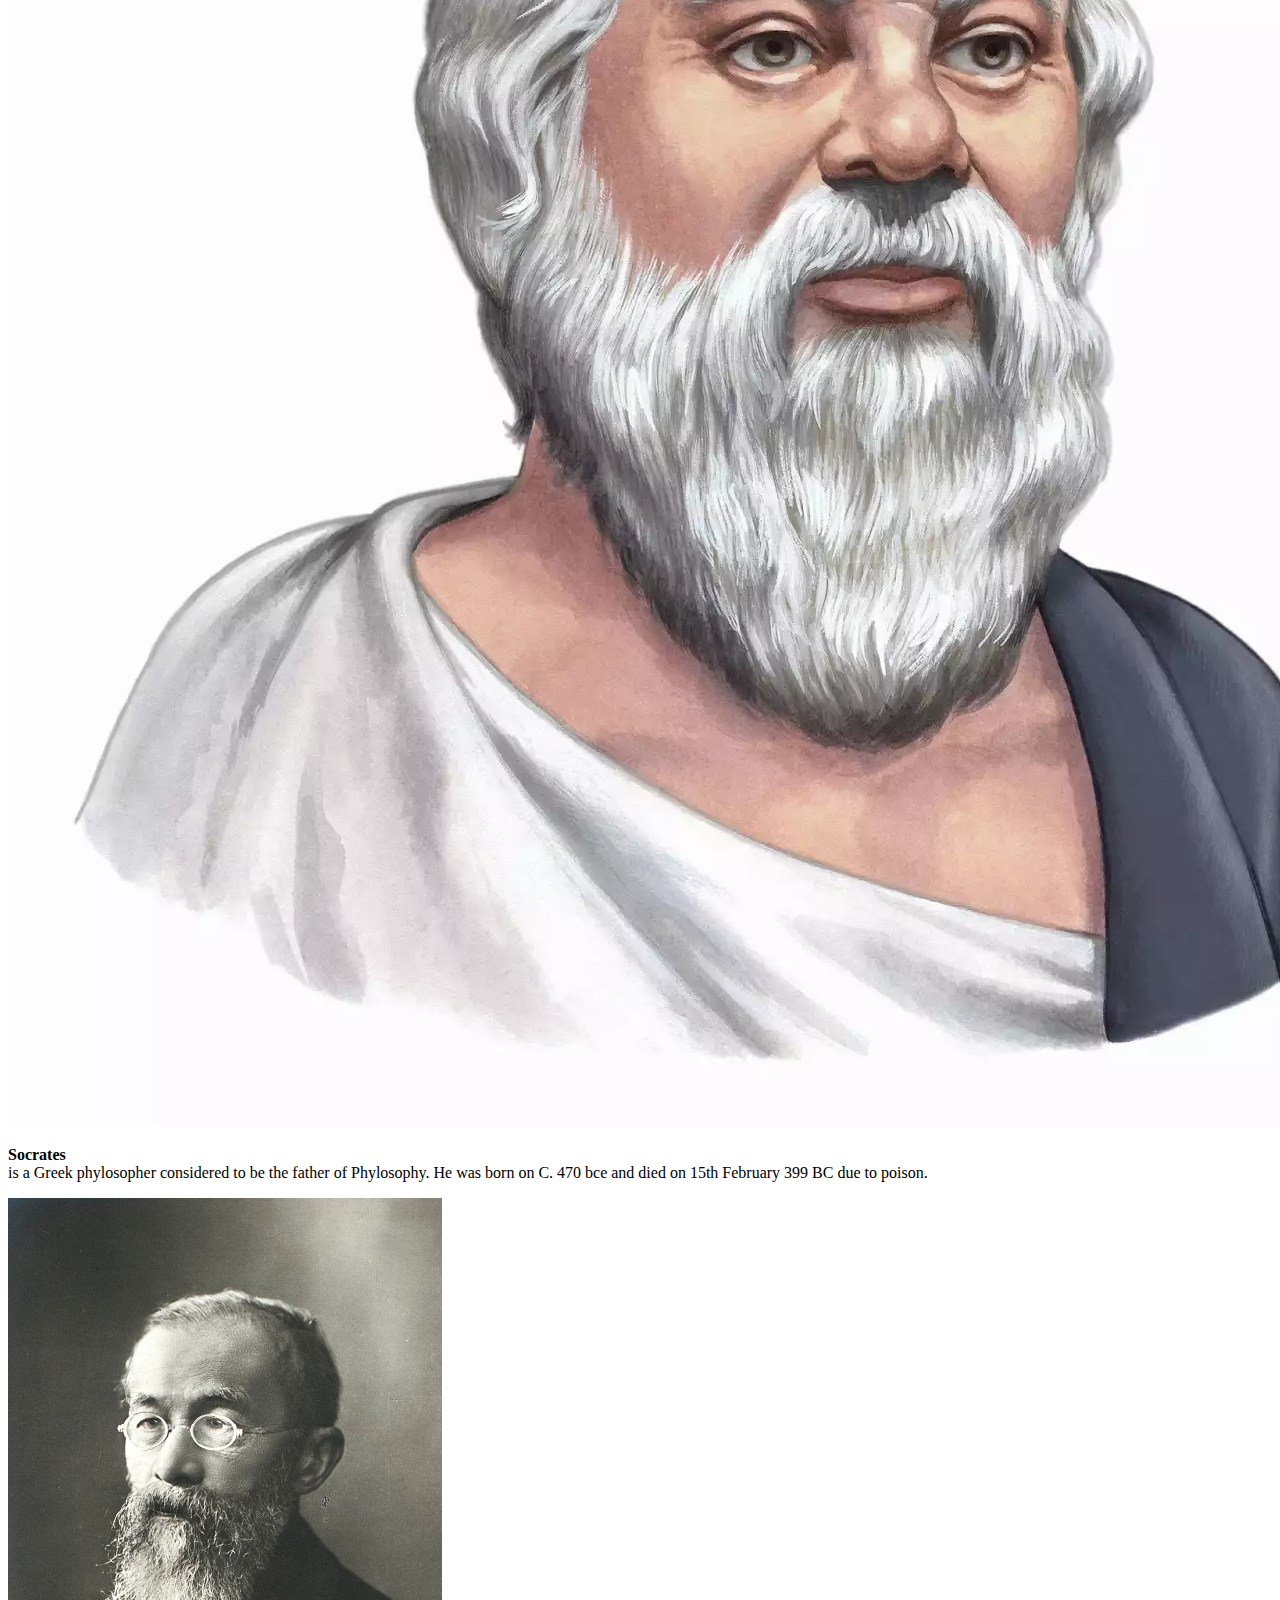
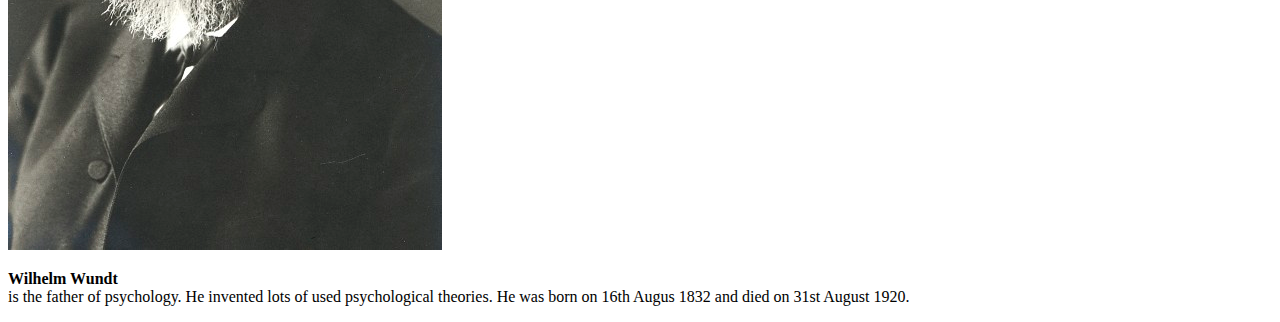
<file: HTMLCSS Practice/index11.html>
<!DOCTYPE html>
<html lang="en-US">
    <head>
        <meta charset="utf-8">
        <title>School Web</title>
    </head>
    <body>
        <header>
            <div class="log">
                <a><img src="Sugira Vincent.png"></a>
            </div>
            <div class="Manu">
                <a href="#courses">COURSES</a>
                <a href="#prices">PRICES</a>
                <a href="#login">LOGIN</a>
            </div>
        </header>

        <main>
            <section>
                <div>
                    <h1>Get schooled</h1>
                    <p>SMILE GRIN LAUGH</p>
                    <button type="button">REGISTER FOR FREE</button>
                </div>
                
                <div>
                    <h2>Lear from the pros</h2>
                    <div class="description">
                        <div id="AdamSmith">
                            <img src="Adam smith.jpeg" alt="Father of Economics Adam Smith">
                            <p><strong>Adam Smith</strong></br> is the father of Economics. Born on 28th Dember 1903 and died on 8th April 1985</p>
                        </div>
                        <div id="shakespear">
                            <img src="shakespeare.jpg" alt="Shakespeare, father of English">
                            <h3>Shakespeare</h3>
                            <p> is the father of English language. He invented lots of used English words. He was born on 23rd April 1564 and died on 23rd April 1616. </p>
                        </div>
                        
                        <div id="socrates">
                            <img src="socrates-retrato-artistico.webp" alt="Socrates, father of Phylosophy">
                            <p><strong>Socrates</strong></br> is a Greek phylosopher considered to be the father of Phylosophy. He was born on C. 470 bce and died on 15th February 399 BC due to poison. </p>
                        </div>
                    
                        <div id="WilhemWundt">
                            <img src="Wilhelm-Wundt.jpg" alt="Wilhem Wundt, father of psychology">
                            <p><strong>Wilhelm Wundt</strong></br> is the father of psychology. He invented lots of used psychological theories. He was born on 16th Augus 1832 and died on 31st August 1920. </p>
                        </div>
                    </div>
                </div>
            </section>
        </main>
    </body>
</html>
</file>
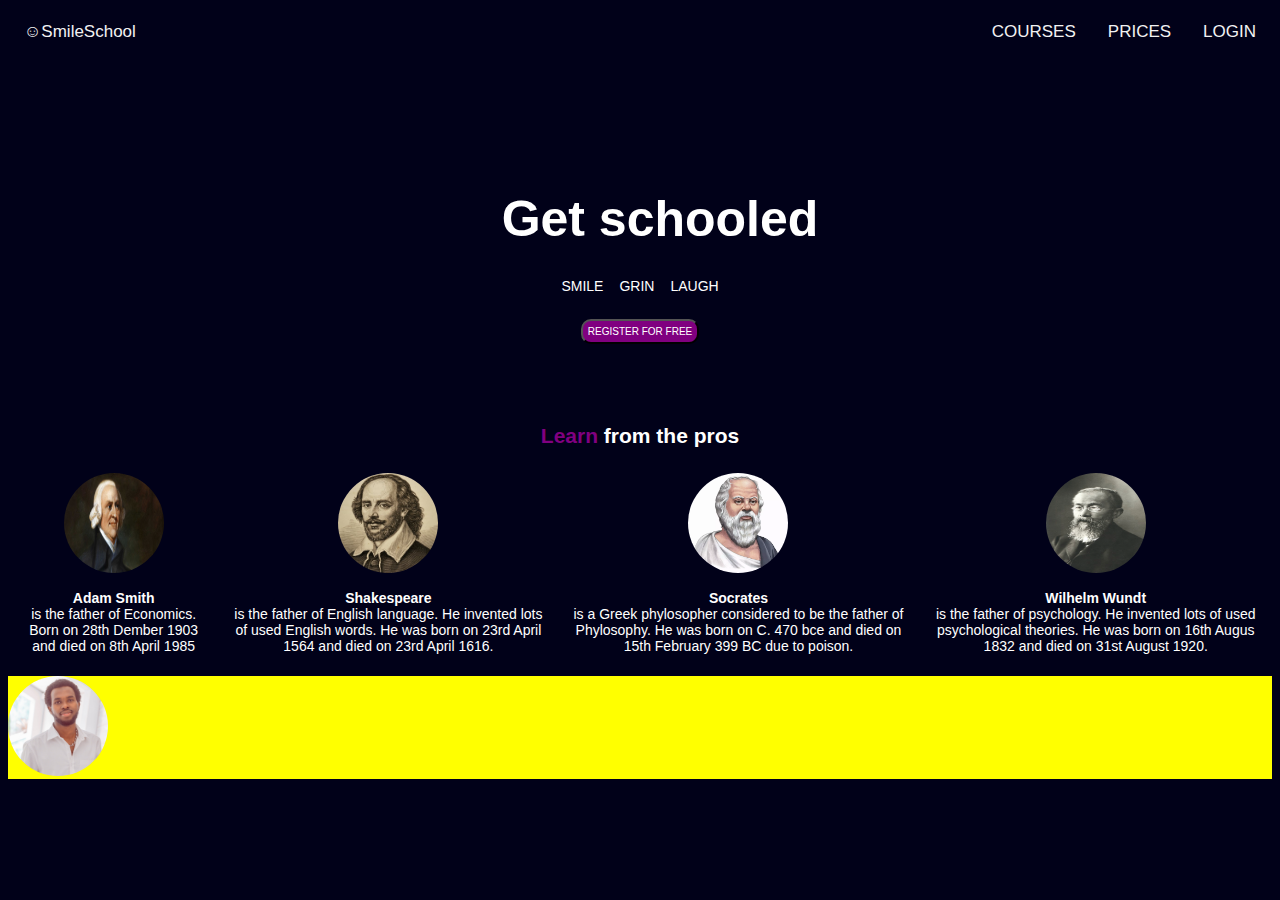
<file: HTMLCSS Practice/Layout.html>
<!DOCTYPE html>
<html lang="en-US">
    <head>
    <meta charset="utf-8">
    <meta name="viewport" content="width=device-width, initial-scale=1">
    <link href="Layout.css" rel="stylesheet">
    <title>Layout</title>
</head>
<body>
    <article>
    <div class="Menubar">
            <a class="SmileSchool" href="#smiley"><span>&#9786;</span>SmileSchool</a>

    
            
                <ul class="mainmenu">
                    <li><a href="#courses">COURSES</a></li>
                    <li><a href="#prices">PRICES</a></li>
                    <li><a href="#login">LOGIN</a></li>
                </ul>
            
    </div>


    <div class="container">
        <h1>Get schooled</h1>
    
        <ul class="myUL"> 
          <li>SMILE</li>
          <li>GRIN</li>
          <li> LAUGH</li>
        </ul>
    </div>

        <button type="button" class="btn">REGISTER FOR FREE</button>

        <h2><strong>Learn</strong> from the pros</h2>

    <section>
        
            <div id="AdamSmith">
                <img src="Adam smith.jpeg" alt="Father of Economics Adam Smith">
                <p><strong>Adam Smith</strong></br> is the father of Economics. Born on 28th Dember 1903 and died on 8th April 1985</p>
            </div>
            <div id="shakespear">
                <img src="shakespeare.jpg" alt="Shakespeare, father of English">
                <p><strong>Shakespeare</strong></br> is the father of English language. He invented lots of used English words. He was born on 23rd April 1564 and died on 23rd April 1616. </p>
            </div>
            
            <div id="socrates">
                <img src="socrates-retrato-artistico.webp" alt="Socrates, father of Phylosophy">
                <p><strong>Socrates</strong></br> is a Greek phylosopher considered to be the father of Phylosophy. He was born on C. 470 bce and died on 15th February 399 BC due to poison. </p>
            </div>
        
            <div id="WilhemWundt">
                <img src="Wilhelm-Wundt.jpg" alt="Wilhem Wundt, father of psychology">
                <p><strong>Wilhelm Wundt</strong></br> is the father of psychology. He invented lots of used psychological theories. He was born on 16th Augus 1832 and died on 31st August 1920. </p>
            </div>
        
    </section>

</article>

<footer>
    <img src="Sugira Vincent.png" alt="Author">
</footer>
</body>
    
<html>
</file>
<file: css_advanced/styles.css>
header{
    position: absolute;
    width: 1103.41px;
    height: 29.46px;
    left: 171.59px;
    top: 35.02px;
}

.smileschool{
    float: left;
    position: absolute;
    width: 167.02px;
    height: 29.46px;
    left: 171.59px;
    top: 35.02px;

}

.smileschool a{
    text-decoration: none;
    font-family: Source Sans Pro;
    font-size: 12px;
    font-weight: 700;
    
}
.manu{
    float: right;
    position: absolute;
    width: 234px;
    height: 15px;
    left: 1041px;
    top: 37px;

}

.manu a{
    width: 34px;
    height: 15px;
    left: 200px;
    font-family: Source Sans Pro;
    font-weight: 700;
    font-size: 12px;
    line-height: 15.8px;
    text-decoration: none;
}

main{
    position: absolute;
    width: 1440px;
    height: 1093px;
    left: 0px;
    top: 0px;
}

.pros{
    /* pro section*/


    position: absolute;
    width: 1009px;
    height: 237px;
    left: 217px;
    top: 758px;

}

.slogan h1{
    /*properties */
    position: absolute;
    height: 151px;
    width: 684px;
    left: 377.0000000000001px;
    top: 220.00000000000023px;
    border-radius: nullpx;

}

.slogan h1{
    /*content*/
    font-family: Source Sans Pro;
    font-size: 120px;
    font-weight: 700;
    line-height: 151px;
    letter-spacing: 0px;
    text-align: center;
    

}

#laugh{
/*laugh*/
    position: absolute;
    height: 20px;
    left: 55.35%;
    right: 41.25%;
    top: calc(50% - 20px/2 - 175.5px);

    font-family: 'Source Sans Pro';
    font-style: normal;
    font-weight: 700;
    font-size: 16px;
    line-height: 20px;
    text-align: center;

}

#smile{
    /*smile*/
    position: absolute;
    height: 20px;
    left: 41.18%;
    right: 55.21%;
    top: calc(50% - 20px/2 - 175.5px);

    font-family: 'Source Sans Pro';
    font-style: normal;
    font-weight: 700;
    font-size: 16px;
    line-height: 20px;
    text-align: center;
}

#grin{
    /*grin*/

    position: absolute;
    height: 20px;
    left: 48.89%;
    right: 48.61%;
    top: calc(50% - 20px/2 - 175.5px);

    font-family: 'Source Sans Pro';
    font-style: normal;
    font-weight: 700;
    font-size: 16px;
    line-height: 20px;
    text-align: center;

}

.slogan button{
    /*button*/
    position: absolute;
    left: 44.38%;
    right: 44.38%;
    top: 38.33%;
    bottom: 57.64%;

    filter: drop-shadow(0px 2px 20px rgba(0, 0, 0, 0.5));

}

#prh{
    /* Learn from the pros */


    position: absolute;
    height: 40px;
    left: 41.94%;
    right: 39.93%;
    top: calc(50% - 40px/2 + 104.5px);

    font-family: 'Source Sans Pro';
    font-style: normal;
    font-weight: 700;
    font-size: 30px;
    line-height: 40px;
    text-align: center;

    
}
#prh strong{
    color: #C271FF;
}

.pros{
    /* pros */


    position: absolute;
    width: 1009px;
    height: 237px;
    left: 217px;
    top: 758px;
}

.pro_1{
    /* pro_1 */


    position: absolute;
    left: 15.07%;
    right: 74.51%;
    top: 69.35%;
    bottom: 8.97%;
}

.pro_1 img{
    position: absolute;
    width: 100px;
    height: 100px;
    left: 0px;
    top: 0px;
    border-radius: 50%;
    border-bottom: 36.71%;
}

.pro_1 p{
    /* p */


    position: absolute;
    height: 48px;
    left: 0%;
    right: 0%;
    top: 120px;

    font-family: 'Source Sans Pro';
    font-style: italic;
    font-weight: 400;
    font-size: 16px;
    line-height: 24px;
    /* or 150% */

    text-align: center;
}

.pro_1 h3{
    /* Adam Smith */

    position: absolute;
    height: 27px;
    left: 0%;
    right: 0%;
    top: 90px;

    font-family: 'Source Sans Pro';
    font-style: normal;
    font-weight: 900;
    font-size: 18px;
    line-height: 27px;
    /* identical to box height, or 150% */

    text-align: center;
}

.pro_2{
    /* pro_2 */


    position: absolute;
    left: 35.14%;
    right: 54.44%;
    top: 69.35%;
    bottom: 8.97%;
}

.pro_2 img{
    position: absolute;
    width: 100px;
    height: 100;
    left: 0%;
    right: 0%;
    top: 0%;
    border-radius: 50%;
    bottom: 36.71%;
}

.pro_2 h3{
    /* William Shakespeare */


    position: absolute;
    height: 27px;
    left: 0%;
    right: 0%;
    top: 90px;

    font-family: 'Source Sans Pro';
    font-style: normal;
    font-weight: 900;
    font-size: 18px;
    line-height: 27px;
    /* identical to box height, or 150% */

    text-align: center;
}

.pro_2 p{
    /* description*/


    position: absolute;
    height: 48px;
    left: 0%;
    right: 0%;
    top: 120px;

    font-family: 'Source Sans Pro';
    font-style: italic;
    font-weight: 400;
    font-size: 16px;
    line-height: 24px;
    /* or 150% */

    text-align: center;
}

.pro_3{
    /* pro_3 */


    position: absolute;
    left: 54.65%;
    right: 34.93%;
    top: 69.35%;
    bottom: 8.97%;
}

.pro_3 img{
    position: absolute;
    width: 100px;
    height: 100px;
    left: 0px;
    top: 0px;
    border-radius: 50%;


}

.pro_3 h3{
    /* Socrates */


    position: absolute;
    height: 27px;
    left: 0%;
    right: 0%;
    top: 90px;

    font-family: 'Source Sans Pro';
    font-style: normal;
    font-weight: 900;
    font-size: 18px;
    line-height: 27px;
    /* identical to box height, or 150% */

    text-align: center;
}

.pro_3 p{
    /* descri*/


    position: absolute;
    height: 48px;
    left: 0%;
    right: 0%;
    top: 120px;

    font-family: 'Source Sans Pro';
    font-style: italic;
    font-weight: 400;
    font-size: 16px;
    line-height: 24px;
    /* or 150% */

    text-align: center;
}

.pro_4{
    /* pro_4 */


    position: absolute;
    left: 74.72%;
    right: 14.86%;
    top: 69.35%;
    bottom: 8.97%;

}

.pro_4 img{

    /* Wilhem Wundt */


    position: absolute;
    width: 100px;
    height: 100px;
    left: 0px;
    top: 0px;
    border-radius: 50%;

}

.pro_4 h3{
    /* Wilhem Wundt */


    position: absolute;
    height: 27px;
    left: 0%;
    right: 0%;
    top: 90px;

    font-family: 'Source Sans Pro';
    font-style: normal;
    font-weight: 900;
    font-size: 18px;
    line-height: 27px;
    /* identical to box height, or 150% */

    text-align: center;
}

.pro_4 p{

   /*descr*/


    position: absolute;
    height: 48px;
    left: 0%;
    right: 0%;
    top: 120px;

    font-family: 'Source Sans Pro';
    font-style: italic;
    font-weight: 400;
    font-size: 16px;
    line-height: 24px;
    /* or 150% */

    text-align: center;
 
}
</file>
<file: css_basic/base.css>
/* Importing webfonts */
/* (If you're learning CSS, you should disregard that) */

@import url(https://fonts.googleapis.com/css?family=Yeseva+One);
@import url(https://fonts.googleapis.com/css?family=Josefin+Sans:400,700,700italic,400italic);


/* CSS reset rules */

html, body {
	height: 100%;
	min-height: 100%;
}
html, body, div, span, applet, object, iframe,
h1, h2, h3, h4, h5, h6, p, blockquote, pre,
a, abbr, acronym, address, big, cite, code,
del, dfn, img, ins, kbd, q, s, samp,
small, strike, sub, sup, tt, var,
b, u, i, center,
dl, dt, dd,
fieldset, form, label, legend,
table, caption, tbody, tfoot, thead, tr, th, td,
article, aside, canvas, details, embed, 
figure, figcaption, footer, header, hgroup, 
menu, nav, output, ruby, section, summary,
time, mark, audio, video {
	margin: 0;
	padding: 0;
	border: 0;
	font-size: 100%;
	font: inherit;
	vertical-align: baseline;
}
/* HTML5 display-role reset for older browsers */
article, aside, details, figcaption, figure, 
footer, header, hgroup, menu, nav, section {
	display: block;
}
body {
	line-height: 1;
}
blockquote, q {
	quotes: none;
}
blockquote:before, blockquote:after,
q:before, q:after {
	content: '';
	content: none;
}
table {
	border-collapse: collapse;
	border-spacing: 0;
}


/* Fonts and colors */

body {
	font-family: 'Josefin Sans', serif;
	color: rgba(0, 0, 0, 0.8);
}
h1, h2, h3, h4, h5, h6, header {
	font-family: 'Yeseva One', sans-serif;
}
article {
}
header {
	border-bottom: 1px solid rgb(221,221,221);
	transition: border-bottom-color 1s ease;
}
header a {
	color: rgba(0, 0, 0, 0.8);
}
aside {
	background: #FAFAFA;
}
aside p {
	border: 1px solid #bbb;
	background: #ddd;
	color: black;
}
footer a {
	color: rgba(0, 0, 0, 0.8);
}
a {
	color: #F80002;
}


/* Positioning and margins */

@media (min-width: 1100px) {
	body {
		width: 1100px;
		margin: 0 auto;
	}
}

article {
	padding: 50px 15px;
}
article > *:first-child {
	margin-top: 0;
}
aside {
	padding: 50px 15px;
}
header .right {
	float: right;
	margin: 0 10px 15px;
}


/* Header */
header {
	padding: 20px 0;
	height: 80px;
}
header ul {
	list-style: none;
	margin: 0;
	padding: 0;
}
header li {
	display: inline;
	vertical-align:middle;
}
header li:first-child {
	margin: 0;
}
header li a {
	margin: 0 10px;
}
header li.logo {
	font-size: 36px;
}
header a {
	text-decoration: none;
}


/* Aside */

aside p {
	border-radius: 10px;
	padding: 20px 20px;
}


/* Footer */

footer {
	padding: 5px 15px;
	height: 80px;
}


/* Text styles and margins */

p {
	margin-bottom: 15px;
}
h1 {
	font-size: 36px;
	margin: 40px 0 20px;
}
h2 {
	font-size: 32px;
	margin: 30px 0 15px;
}
h3 {
	font-size: 28px;
	margin: 25px 0 10px;
}
h4 {
	font-size: 20px;
	font-weight: bold;
	margin: 20px 0 10px;
}
h5 {
	font-size: 18px;
	font-weight: bold;
	margin: 15px 0 10px;
}
h6 {
	font-weight: bold;
	margin: 5px 0;
}

@media (max-width: 800px) {
  body.works_on_smartphone {
  	display: block;
  }
  body.works_on_smartphone main {
  	display: block;
  }
  header .right {
  	float: none;
  }
}
</file>
<file: css_basic/styles.css>
body{
    display: flex;
    flex-direction: row;
    flex: auto;
}

main{
    display: flex;
}

article{
    flex: 2;
    overflow-y: auto;
}

aside{
    flex: 1;
    overflow-y: auto;
}
</file>
<file: HTMLCSS Practice/Layout.css>
body{
    /*align-items: center;*/
    background-color: rgb(1, 1, 25);
    font-family: "aktiv-grotesk", sans-serif;
    font-size: 14px;
    color: white;

}
article{
    background-color: rgb(1, 1, 25);
}

.Menubar{
    overflow: hidden;
}

.Menubar a{
    color: #f2f2f2;
    text-align: center;
    padding: 14px 16px;
    text-decoration: none;
    font-size: 17px;
}

.SmileSchool{
    float: left;
}

.mainmenu{

    float: right;
    display: flex;
}
.mainmenu li{
    list-style-type: none;
}



div.container {
    text-align: center;
  }

.container > h1{
    font-size: 50px;
    text-align: center;
    padding-top: 100px;
    padding-left: 40px;
    padding-bottom: 0;
    margin-bottom: 0;
    position: relative;
    
}
  
  ul.myUL {
    display: inline-block;
    padding: 8px;
    padding-bottom: 0;

  }
.myUL > li {
    float: left; 
    list-style-type: none;
    padding: 8px;
    
}

.btn{
    display: flex;
    justify-content: center;
    top: 50%;
    background-color: purple;
    border-radius: 10px;
    color: white;
    margin: 0 auto;
    font-size: 10px;
    padding: 5px 5px 5px 5px;
    margin-bottom: 80px;
}
.btn:hover{
    background-color: red;
    transition: 0.7s;
}

h2{
    text-align: center;
}
h2 > strong{
    color: purple;
}

section{
    display: flex;
    text-align: center;
    
}

section > div{
    padding: 8px;
    margin: 0 auto;
    
}

#AdamSmith > img{
    width: 100px;
    height: 100px;
    border-radius: 50%;
    
}

#shakespear > img{
    width: 100px;
    height: 100px;
    border-radius: 50%;
    
}

#socrates > img{
    width: 100px;
    height: 100px;
    border-radius: 50%;
    
}

#WilhemWundt > img{
    width: 100px;
    height: 100px;
    border-radius: 50%;
    
}

footer{
    background-color: yellow;
}
footer img{
    width: 100px;
    height: 100px;
    border-radius: 50%; 
}
</file>
